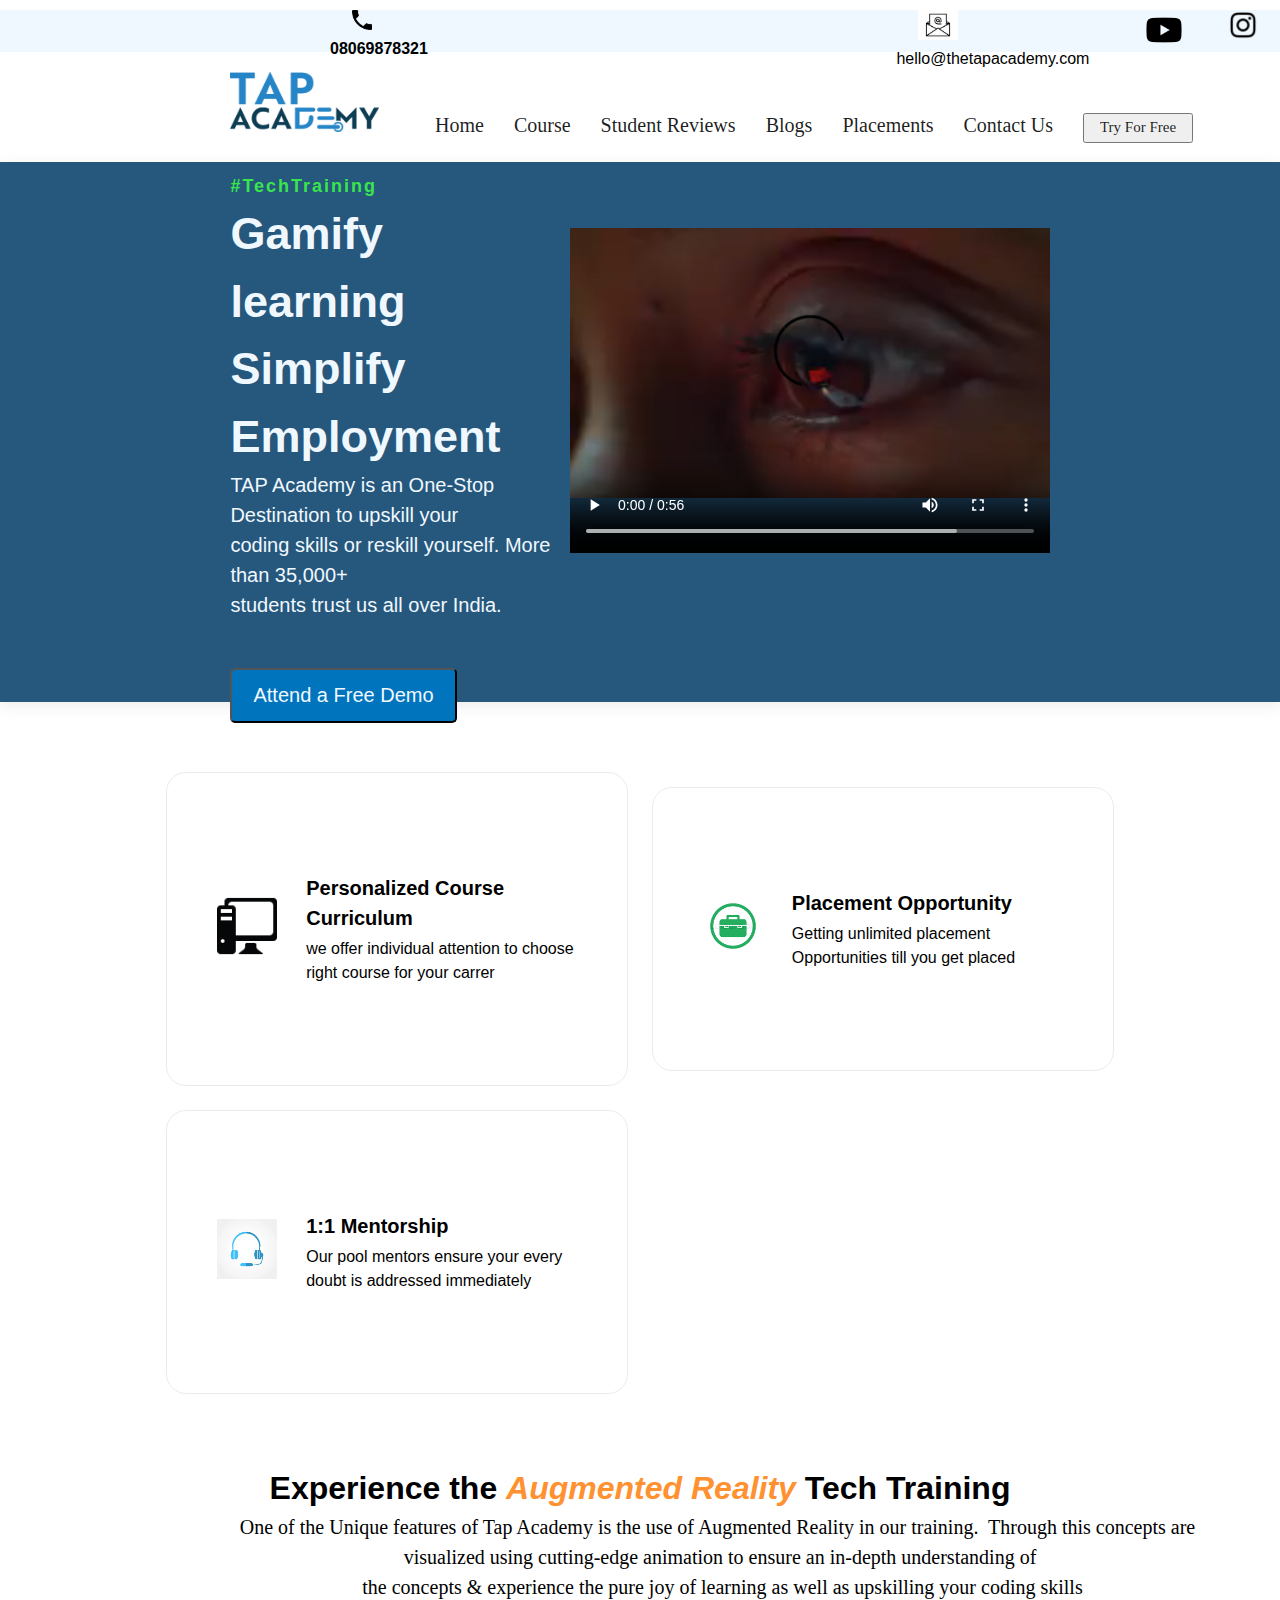
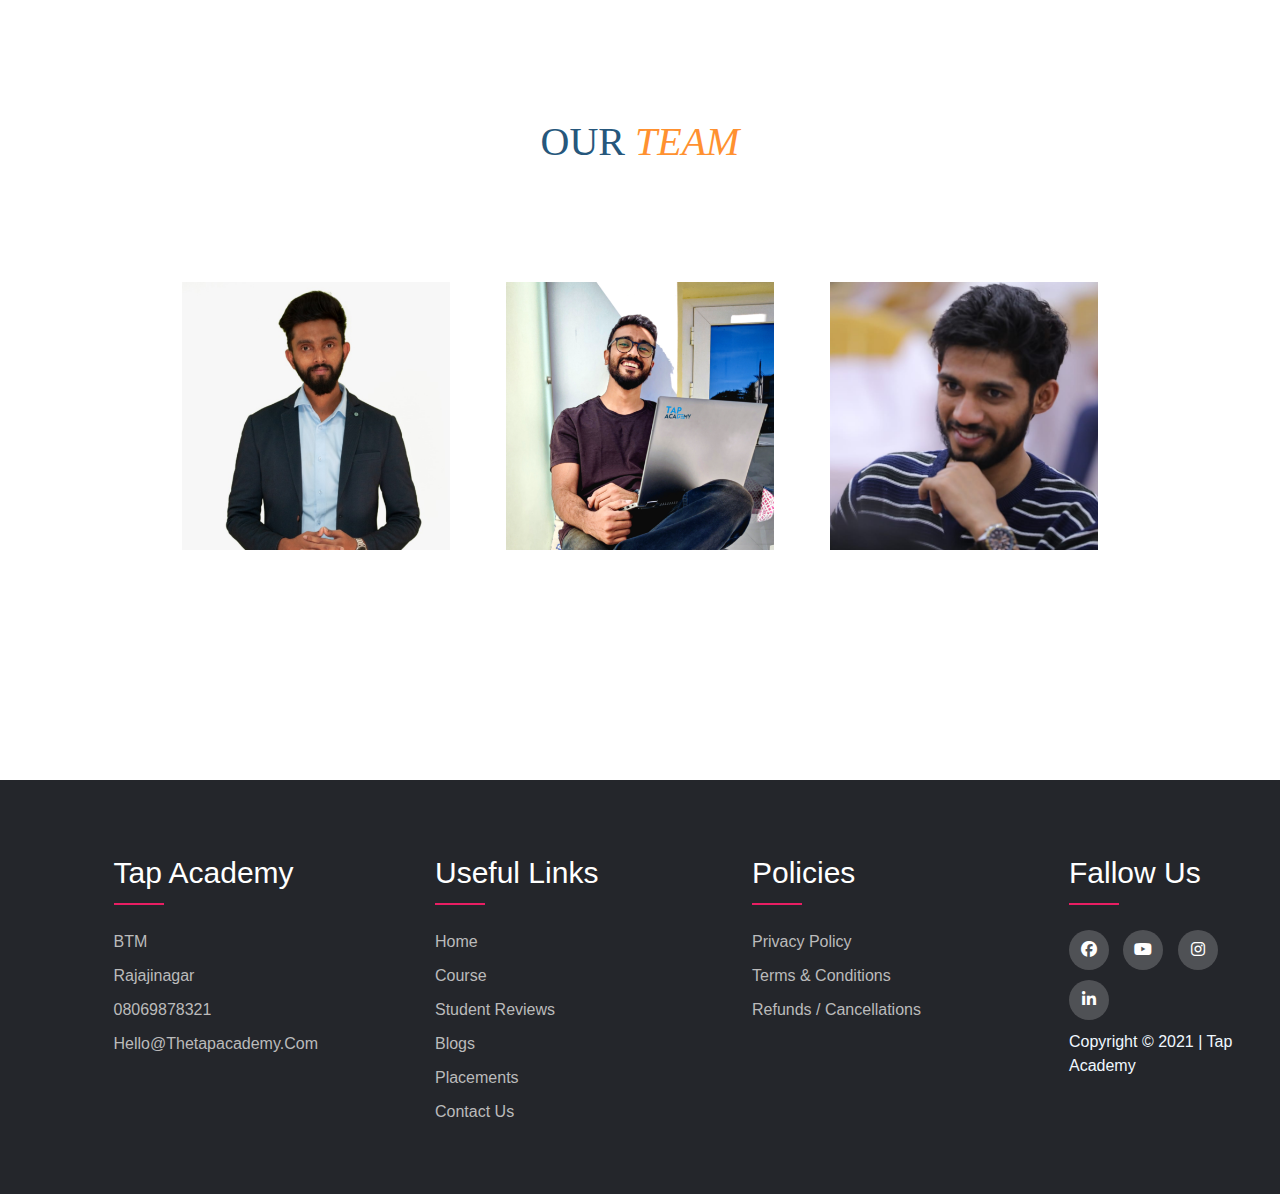
<file: index.html>
<!DOCTYPE html>
<html lang="en">
<head>
        <meta charset="UTF-8">
        <meta name="viewport" content="width=device-width, initial-scale=1.0">
        <title>Tap Academy</title>
        <link rel="icon" href="the-tap-academy-logo-01.png">
        <link rel="stylesheet" href="index.css">
        <link rel="stylesheet" href="https://cdnjs.cloudflare.com/ajax/libs/font-awesome/6.4.2/css/all.min.css">
</head>
<body >
       
        <header>
                <ul class="navbar">
                <li><a href="" class="icon">
                        <img src="call icon.png" alt="" height="20px" width="20x"> 08069878321
                </a></li>
              &nbsp;&nbsp;&nbsp;&nbsp;&nbsp;&nbsp;&nbsp;&nbsp;&nbsp;&nbsp;&nbsp;&nbsp;&nbsp;&nbsp;&nbsp;
              &nbsp;&nbsp;&nbsp;&nbsp;&nbsp;&nbsp;&nbsp;&nbsp;&nbsp;&nbsp;&nbsp;&nbsp;&nbsp;&nbsp;&nbsp;
              &nbsp;&nbsp;&nbsp;&nbsp;&nbsp;&nbsp;&nbsp;&nbsp;&nbsp;&nbsp;&nbsp;&nbsp;&nbsp;&nbsp;&nbsp;
              &nbsp;&nbsp;&nbsp;&nbsp;&nbsp;&nbsp;&nbsp;&nbsp;&nbsp;&nbsp;&nbsp;&nbsp;&nbsp;&nbsp;&nbsp;
              &nbsp;&nbsp;&nbsp;&nbsp;&nbsp;&nbsp;&nbsp;&nbsp;&nbsp;&nbsp;&nbsp;&nbsp;&nbsp;&nbsp;&nbsp;
              &nbsp;&nbsp;&nbsp;&nbsp;&nbsp;&nbsp;&nbsp;&nbsp;&nbsp;&nbsp;&nbsp;&nbsp;&nbsp;&nbsp;&nbsp;
              &nbsp;&nbsp;&nbsp;&nbsp;&nbsp;&nbsp;&nbsp;&nbsp;&nbsp;&nbsp;&nbsp;&nbsp;&nbsp;&nbsp;&nbsp;
              &nbsp;&nbsp;&nbsp;&nbsp;&nbsp;&nbsp;&nbsp;
              

                <li><a href="hello@thetapacademy.com"> <img class="two" src="email.jpg" alt="" height="30px"></a>hello@thetapacademy.com</li>
                <li><a href="https://www.youtube.com/tapacademy"> <img class="three" src="youtube-icon-.png" alt="" height="40px" width="40px"></a></li>
                <li><a href="https://instagram.com/tapacademy.online?igshid=Mmu2YjMzNjRIOQ=="><img class="four" src="instagram-53.png" alt="" height="30px"></a></li>
        </ul>
        </header>

      
       <nav class="nav">
                <a href="https://thetapacademy.com/"> <img class="one" src="the-tap-academy-logo-01.png" alt="" height="60px"></a>
                <a class="two" href="index.html">Home</a> 
                <a class="cou" href="course.html"> Course</a>
                <a class="three" href="Student.html">Student Reviews</a> 
                <a class="four" href="Blog.html">Blogs</a>
                <a class="five" href="placement.html">Placements</a>
                <a class="six" href="contact.html">Contact Us</a>
                <button class="seven">Try For Free</button>
                </a>
        </nav>
        
         <section class="home" id="home">
                <div class="home-text">
                <h6>#TechTraining</h6>
        <h1>Gamify learning Simplify <br>Employment</h1>
                        
                 <p>TAP Academy is an One-Stop Destination to upskill your <br> 
                        coding skills or reskill yourself. More than 35,000+ <br>
                        students trust us all over India.</p>
                        <div class="latter">
                                <form action="">
                                        <input type="button" value="Attend a Free Demo">
                                </form>
                        </div>
                </div>
                        <div class="home-img">
                        <video class="vid" src="WhatsApp Video 2023-10-19 at 8.15.51 PM.mp4" controls height="380px" width="480px" center></video>
                </div>
              
         </section>
         <section class="container">
                <div class="container-box">
                        <div class="container-img">
                                <img src="pc.png" alt="" height="60px">
                        </div>
                        <div class="container-text">
                                <h2>Personalized Course Curriculum</h2>
                                <p>we offer individual attention to choose right 
                                        course for your carrer
                                </p>
                        </div>
                        
                </div>
                <div class="container-box">
                        <div class="container-img">
                                <img src="busn.png" alt="" height="60px">
                        </div>
                        <div class="container-text">
                                <h2>Placement Opportunity</h2>
                                <p>Getting unlimited placement Opportunities
                                        till you get placed
                                </p>
                        </div>
                        
                </div>
                <div class="container-box">
                        <div class="container-img">
                                <img src="mic.png" alt="" height="60px">
                        </div>
                        <div class="container-text">
                                <h2>1:1 Mentorship</h2>
                                <p>Our pool mentors ensure your every doubt 
                                        is addressed immediately
                                </p>
                        </div>
                        
                </div>
         </section>
         
                <div class="div">
                        <h1>Experience the <i style="color: #FF9130;"> Augmented Reality </i> Tech Training</h1>
                        <pre>
                                One of the Unique features of Tap Academy is the use of Augmented Reality in our training.  Through this concepts are 
                                visualized using cutting-edge animation to ensure an in-depth understanding of
                                 the concepts & experience the pure joy of learning as well as upskilling your coding skills
                        </pre>
                </div>

                <section id="team">
                        <h2>Our <i style="color: #FF9130;">Team</i></h2>
                        <div class="team-container container">
                            <div class="team-type rr">
                                <div class="img-container">
                                    <img src="rr.png" alt="error" />
                                    <div class="img-content">
                                        <h3>Rohit Ravinder</h3>
                                        <h4>Founder & CEO</h4>
                                    </div>
                                </div>
                            </div>
                            <div class="team-type rs">
                                <div class="img-container">
                                    <img src="rs.png" alt="error" />
                                    <div class="img-content">
                                        <h3>Rakshit Shetty</h3>
                                        <h4>Co-Founder & COO</h4>
                                    </div>
                                </div>
                            </div>
                            <div class="team-type s">
                                <div class="img-container">
                                    <img src="s.png" alt="error" />
                                    <div class="img-content">
                                        <h3>Somanna</h3>
                                       <h4>Co-Founder & Instructor</h4>
                                    </div>
                                </div>
                            </div>
                        </div>
                    </section>


                    <footer class="footer">
                        <div class="cont">
                                <div class="row">
                                        <div class="footer-col">
                                                <h4>Tap Academy</h4>
                                                
                                                <ul>
                                                        <li><a href="#">BTM</a></li>
                                                        <li><a href="#">Rajajinagar</a></li>
                                                        <li><a href="#">08069878321</a></li>
                                                        <li><a href="# ">hello@thetapacademy.com</a> </li>
                                                </ul>

                                        </div>
                                        <div class="footer-col">
                                                <h4>Useful Links</h4>
                                                <ul>
                                                        <li><a href="#">Home</a></li>
                                                        <li><a href="#">course</a></li>
                                                        <li><a href="#">Student Reviews</a></li>
                                                        <li><a href="#">Blogs</a></li>
                                                        <li><a href="#">Placements</a></li>
                                                        <li><a href="#">Contact Us</a></li>
                                                </ul>

                                        </div>
                                        <div class="footer-col">
                                                <h4>Policies</h4>
                                                <ul>
                                                        <li><a href="#">Privacy Policy</a></li>
                                                        <li><a href="#">Terms & Conditions</a></li>
                                                        <li><a href="#">Refunds / Cancellations</a></li>
                                                        
                                                </ul>

                                        </div>
                                        <div class="footer-col">
                                                <h4>fallow us</h4>
                                                <div class="social-links">
                                                        <a href="#"><i class="fab fa-facebook"></i></a>
                                                        <a href="#"><i class="fab fa-youtube"></i></a>
                                                        <a href="#"><i class="fab fa-instagram"></i></a>
                                                        <a href="#"><i class="fab fa-linkedin-in"></i></a>

                                        </div>
                                        <p style="color: aliceblue;">Copyright © 2021 | Tap Academy</p>

                                </div>
                                </div>

                      

                    </footer>
         
        
        
</body>
</html>
</file>
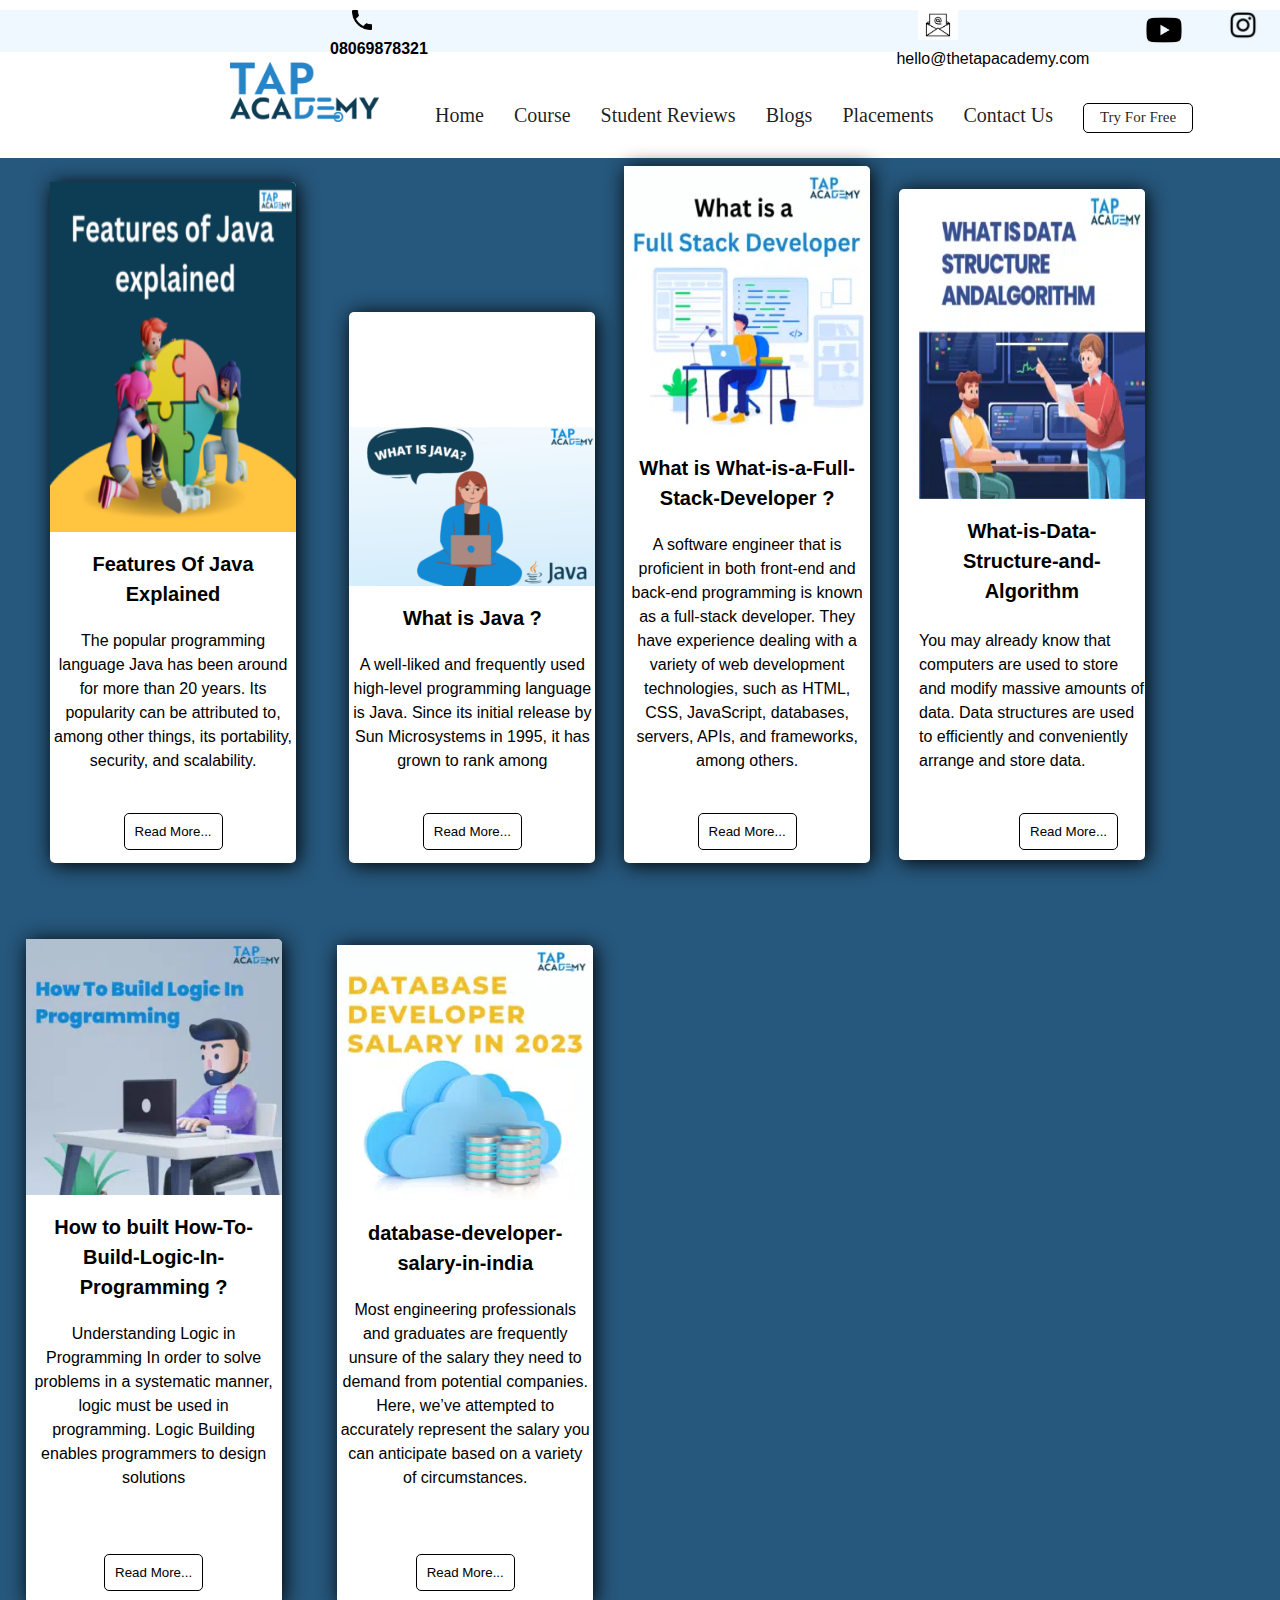
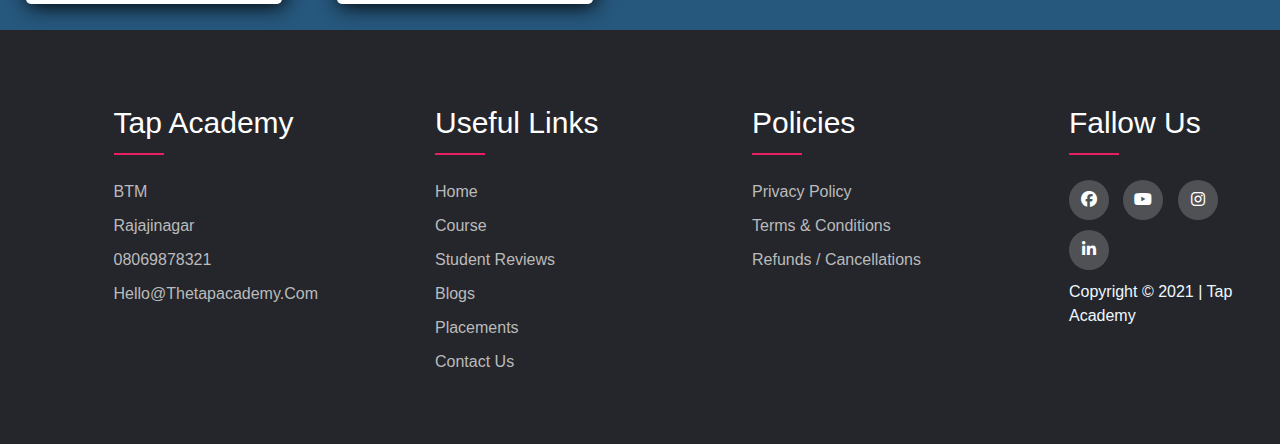
<file: Blog.html>
<!DOCTYPE html>
<html lang="en">
<head>
        <meta charset="UTF-8">
        <meta name="viewport" content="width=device-width, initial-scale=1.0">
        <title>The Tap academy Blogs</title>
        <link rel="icon" href="the-tap-academy-logo-01.png">
        <link rel="stylesheet" href="blog.css">
        <link rel="stylesheet" href="https://cdnjs.cloudflare.com/ajax/libs/font-awesome/6.4.2/css/all.min.css">
</head>
<body>
        <header>
                <ul class="navbar">
                <li><a href="" class="icon">
                        <img src="call icon.png" alt="" height="20px" width="20x"> 08069878321
                </a></li>
              &nbsp;&nbsp;&nbsp;&nbsp;&nbsp;&nbsp;&nbsp;&nbsp;&nbsp;&nbsp;&nbsp;&nbsp;&nbsp;&nbsp;&nbsp;
              &nbsp;&nbsp;&nbsp;&nbsp;&nbsp;&nbsp;&nbsp;&nbsp;&nbsp;&nbsp;&nbsp;&nbsp;&nbsp;&nbsp;&nbsp;
              &nbsp;&nbsp;&nbsp;&nbsp;&nbsp;&nbsp;&nbsp;&nbsp;&nbsp;&nbsp;&nbsp;&nbsp;&nbsp;&nbsp;&nbsp;
              &nbsp;&nbsp;&nbsp;&nbsp;&nbsp;&nbsp;&nbsp;&nbsp;&nbsp;&nbsp;&nbsp;&nbsp;&nbsp;&nbsp;&nbsp;
              &nbsp;&nbsp;&nbsp;&nbsp;&nbsp;&nbsp;&nbsp;&nbsp;&nbsp;&nbsp;&nbsp;&nbsp;&nbsp;&nbsp;&nbsp;
              &nbsp;&nbsp;&nbsp;&nbsp;&nbsp;&nbsp;&nbsp;&nbsp;&nbsp;&nbsp;&nbsp;&nbsp;&nbsp;&nbsp;&nbsp;
              &nbsp;&nbsp;&nbsp;&nbsp;&nbsp;&nbsp;&nbsp;&nbsp;&nbsp;&nbsp;&nbsp;&nbsp;&nbsp;&nbsp;&nbsp;
              &nbsp;&nbsp;&nbsp;&nbsp;&nbsp;&nbsp;&nbsp;
              

                <li><a href="hello@thetapacademy.com"> <img class="two" src="email.jpg" alt="" height="30px"></a>hello@thetapacademy.com</li>
                <li><a href="https://www.youtube.com/tapacademy"> <img class="three" src="youtube-icon-.png" alt="" height="40px" width="40px"></a></li>
                <li><a href="https://instagram.com/tapacademy.online?igshid=Mmu2YjMzNjRIOQ=="><img class="four" src="instagram-53.png" alt="" height="30px"></a></li>
        </ul>
        </header>

      
       <nav class="nav">
                <a href="https://thetapacademy.com/"> <img class="one" src="the-tap-academy-logo-01.png" alt="" height="60px"></a>
                <a class="two" href="index.html">Home</a> 
                <a class="cou" href="course.html"> Course</a>
                <a class="three" href="Student.html">Student Reviews</a> 
                <a class="four" href="Blog.html">Blogs</a>
                <a class="five" href="placement.html">Placements</a>
                <a class="six" href="contact.html">Contact Us</a>
                <button class="seven">Try For Free</button>
                </a>
        </nav>


       <section>
        <div class="main">

                <!--cards -->
               
               <div class="card-1">
               
               <div class="image">
                  <img src="Features-of-Java-Explained-1-300x300.png" class="img responsive" height="350px">
               </div>
               <div class="title">
                <h1>
                  Features Of Java Explained</h1>
               </div>
               <div class="des">
                <p>The popular programming language Java has been around for more than 20 years. Its popularity can be attributed to, among other things, its portability, security, and scalability. </p>
               <button>Read More...</button>
               </div>
               </div>




               <div class="card-2">

                <div class="image">
                   <img src="What-is-Java-300x194.png" class="img responsive">
                </div>
                <div class="title">
                 <h1>
                   What is Java ?</h1>
                </div>
                <div class="des">
                 <p>A well-liked and frequently used high-level programming language is Java. Since its initial release by Sun Microsystems in 1995, it has grown to rank among</p>
                </p>
                <button>Read More...</button>
                </div>
                </div>
                       



                                <div class="card-3">
                                        <div class="image">
                                        <img src="What-is-a-Full-Stack-Developer-300x300.png.webp" class="img responsive" height="270px" width="20px">
                                 </div>
                                 <div class="title">
                                        <h1>What is What-is-a-Full-Stack-Developer ?</h1>
                                </div>
                                        <div class="des">
                                        <p>A software engineer that is proficient in both front-end and back-end programming is known as a full-stack developer. They have experience dealing with a variety of web development technologies, such as 
                                                HTML, CSS, JavaScript, databases, servers, APIs, and frameworks, among others. </p>
                        
                                                <button> Read More... </button>
                                               
                                       
                                 </div>
                        </div>

                        <div class="card-4">
       
                                <div class="image">
                                        <img src="What-is-Data-Structure-and-Algorithm-300x300.png.webp" class="img responsive" height="310px" width="20px">
                                 </div>
                                 <div class="title">
                                        <h1>What-is-Data-Structure-and-Algorithm </h1>
                                </div>
                                        <div class="des"></div>
               <p> You may already know that computers are used to store and modify massive amounts of data. Data structures are used to efficiently and conveniently arrange and store data.

                </p>
                      <button id="one">Read More...</button>
                
                                
                                 </div>
                        </div>
              
                                <div class="card-5">
                                        <div class="image">
                                        <img src="How-To-Build-Logic-In-Programming-300x300.png.webp" class="img responsive" >
                                 </div>
                                 <div class="title">
                                         
                <h1>How to built How-To-Build-Logic-In-Programming ?</h1>
        </div>
                <div class="des">
                <p>Understanding Logic in Programming In order to solve problems in a systematic manner, logic must be used in programming. Logic Building enables programmers to design solutions</p>
        
                                                <br>
                                                <button>
                                                        Read More...
                                        </button>
                                        
                                 </div>
                        </div>
      
                       
                                <div class="card-6">
                                        <div class="image">
                                        <img src="database-developer-salary-in-india-2023-300x300.png.webp"class="img responsive">
                                 </div>
                                 <div class="title">
                                        <h1>database-developer-salary-in-india</h1>
                                </div>
                                        <div class="des">
                                        <p>Most engineering professionals and graduates are frequently unsure of the salary they need to demand from potential companies. Here, we’ve attempted to accurately represent the salary you can anticipate based on a variety of circumstances. 
                                                </p>
              
                                                <br>
                                                <button>
                                                        Read More...
                                        </button>
                                 </div>
                        </div>
        
        </div>
</section>

<footer class="footer">
        <div class="cont">
                <div class="row">
                        <div class="footer-col">
                                <h4>Tap Academy</h4>
                                
                                <ul>
                                        <li><a href="#">BTM</a></li>
                                        <li><a href="#">Rajajinagar</a></li>
                                        <li><a href="#">08069878321</a></li>
                                        <li><a href="# ">hello@thetapacademy.com</a> </li>
                                </ul>

                        </div>
                        <div class="footer-col">
                                <h4>Useful Links</h4>
                                <ul>
                                        <li><a href="#">Home</a></li>
                                        <li><a href="#">course</a></li>
                                        <li><a href="#">Student Reviews</a></li>
                                        <li><a href="#">Blogs</a></li>
                                        <li><a href="#">Placements</a></li>
                                        <li><a href="#">Contact Us</a></li>
                                </ul>

                        </div>
                        <div class="footer-col">
                                <h4>Policies</h4>
                                <ul>
                                        <li><a href="#">Privacy Policy</a></li>
                                        <li><a href="#">Terms & Conditions</a></li>
                                        <li><a href="#">Refunds / Cancellations</a></li>
                                        
                                </ul>

                        </div>
                        <div class="footer-col">
                                <h4>fallow us</h4>
                                <div class="social-links">
                                        <a href="#"><i class="fab fa-facebook"></i></a>
                                        <a href="#"><i class="fab fa-youtube"></i></a>
                                        <a href="#"><i class="fab fa-instagram"></i></a>
                                        <a href="#"><i class="fab fa-linkedin-in"></i></a>

                        </div>
                        <p style="color: aliceblue;">Copyright © 2021 | Tap Academy</p>

                </div>
                </div>

      

    </footer>
 
</body>
</html>
</file>
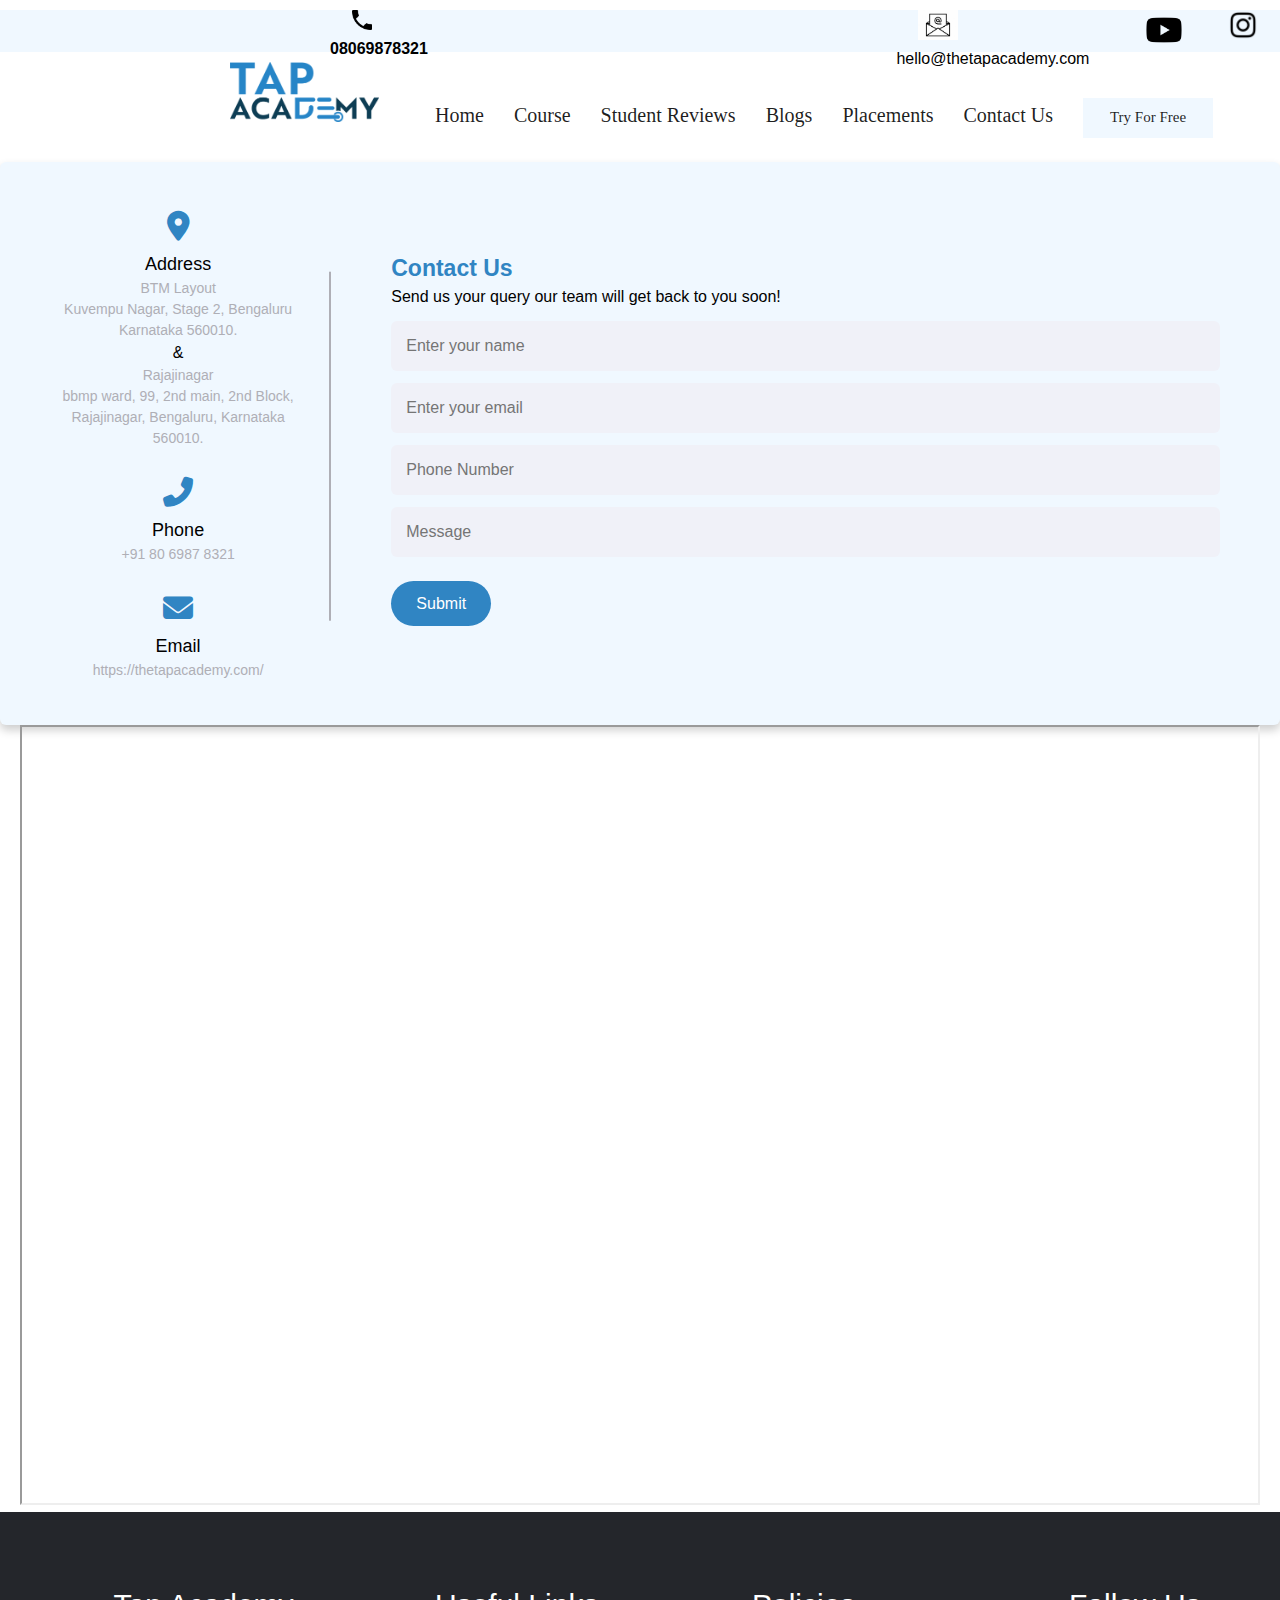
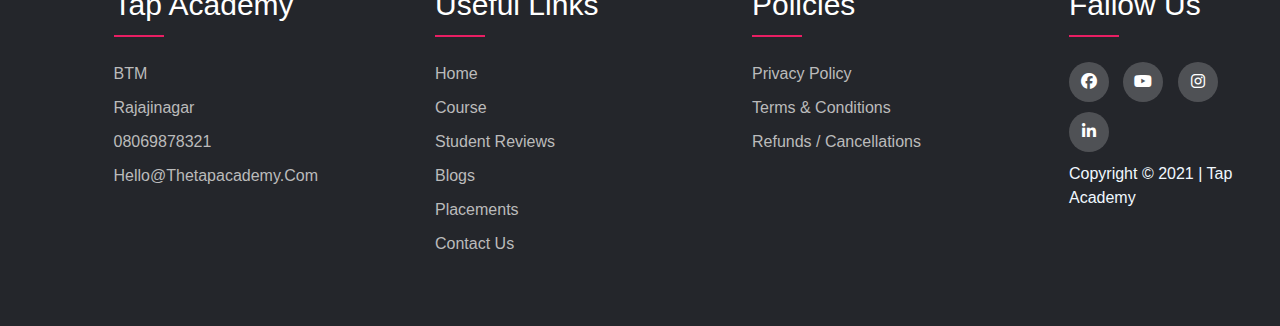
<file: contact.html>
<!DOCTYPE html>
<html lang="en">
<head>
<head>
<head>
        <meta charset="UTF-8">
        <meta name="viewport" content="width=device-width, initial-scale=1.0">
        <title>Contact Us The Tap Academy</title>
        <link rel="icon" href="the-tap-academy-logo-01.png">
        <link rel="stylesheet" href="contact.css">
        <link rel="stylesheet" href="https://cdnjs.cloudflare.com/ajax/libs/font-awesome/6.4.2/css/all.min.css">
</head>
<body>
    <header>
        <ul class="navbar">
        <li><a href="" class="icon">
                <img src="call icon.png" alt="" height="20px" width="20x"> 08069878321
        </a></li>
      &nbsp;&nbsp;&nbsp;&nbsp;&nbsp;&nbsp;&nbsp;&nbsp;&nbsp;&nbsp;&nbsp;&nbsp;&nbsp;&nbsp;&nbsp;
      &nbsp;&nbsp;&nbsp;&nbsp;&nbsp;&nbsp;&nbsp;&nbsp;&nbsp;&nbsp;&nbsp;&nbsp;&nbsp;&nbsp;&nbsp;
      &nbsp;&nbsp;&nbsp;&nbsp;&nbsp;&nbsp;&nbsp;&nbsp;&nbsp;&nbsp;&nbsp;&nbsp;&nbsp;&nbsp;&nbsp;
      &nbsp;&nbsp;&nbsp;&nbsp;&nbsp;&nbsp;&nbsp;&nbsp;&nbsp;&nbsp;&nbsp;&nbsp;&nbsp;&nbsp;&nbsp;
      &nbsp;&nbsp;&nbsp;&nbsp;&nbsp;&nbsp;&nbsp;&nbsp;&nbsp;&nbsp;&nbsp;&nbsp;&nbsp;&nbsp;&nbsp;
      &nbsp;&nbsp;&nbsp;&nbsp;&nbsp;&nbsp;&nbsp;&nbsp;&nbsp;&nbsp;&nbsp;&nbsp;&nbsp;&nbsp;&nbsp;
      &nbsp;&nbsp;&nbsp;&nbsp;&nbsp;&nbsp;&nbsp;&nbsp;&nbsp;&nbsp;&nbsp;&nbsp;&nbsp;&nbsp;&nbsp;
      &nbsp;&nbsp;&nbsp;&nbsp;&nbsp;&nbsp;&nbsp;
      

        <li><a href="hello@thetapacademy.com"> <img class="two" src="email.jpg" alt="" height="30px"></a>hello@thetapacademy.com</li>
        <li><a href="https://www.youtube.com/tapacademy"> <img class="three" src="youtube-icon-.png" alt="" height="40px" width="40px"></a></li>
        <li><a href="https://instagram.com/tapacademy.online?igshid=Mmu2YjMzNjRIOQ=="><img class="four" src="instagram-53.png" alt="" height="30px"></a></li>
</ul>
</header>

      
       <nav class="nav">
                <a href="https://thetapacademy.com/"> <img class="one" src="the-tap-academy-logo-01.png" alt="" height="60px"></a>
                <a class="two" href="index.html">Home</a> 
                <a class="cou" href="course.html"> Course</a>
                <a class="three" href="Student.html">Student Reviews</a> 
                <a class="four" href="Blog.html">Blogs</a>
                <a class="five" href="placement.html">Placements</a>
                <a class="six" href="contact.html">Contact Us</a>
                <button class="seven">Try For Free</button>
                </a>
        </nav>
       
                
        
        <body>
                <section class="form">
                <div class="container">
                        <div class="content">
                          <div class="left-side">
                            <div class="address details">
                              <i class="fas fa-map-marker-alt"></i>
                              <div class="topic">Address</div>
                              <div class="text-one">BTM Layout</div>
                              <div class="text-two"> Kuvempu Nagar, Stage 2, Bengaluru Karnataka 560010.</div>
                              &
                              <div class="text-one">Rajajinagar</div>
                              <div class="text-two"> bbmp ward, 99, 2nd main, 2nd Block, Rajajinagar, Bengaluru, Karnataka 560010.</div>
                            </div>
                            <div class="phone details">
                              <i class="fas fa-phone-alt"></i>
                              <div class="topic">Phone</div>
                              <div class="text-one">+91 80 6987 8321</div>
                             
                            </div>
                            <div class="email details">
                              <i class="fas fa-envelope"></i>
                              <div class="topic">Email</div>
                              <div class="text-one">https://thetapacademy.com/</div>
                            
                            </div>
                          </div>
                          <div class="right-side">
                            <div class="topic-text">Contact Us</div>
                            <p>Send us your query our team will get back to you soon!</p>
                          <form action="thanku.html">
                            <div class="input-box">
                              <input type="text"  id="name" required pattern="[a-zA-Z]{3 20}" placeholder="Enter your name">
                            </div>
                            <div class="input-box">
                              <input type="text" id="email" required placeholder="Enter your email">
                            </div>
                            <div class="input-box">
                             <input type="text" id="phn" required  pattern="[6-9]{1}[0-9]{9}" placeholder="Phone Number">
                           </div>
                            <div class="input-box">
                             <input type="text" name="query" id="query" required placeholder="Message">
                              
                            </div>
                            <div class="button">
                             <button id="btn" onclick="notif()">Submit</button>
                    
                            </div>
                            
                          </form>
                        </div>
                        </div>
                      </div>
                </section>
                <section class="map">
                        
                        <p><iframe src="https://www.google.com/maps/d/embed?mid=16vxt-X03JQNqupWLc7if28n7a-Q33Hk&ehbc=2E312F&noprof=1" width="1240" height="780"></iframe></iframe></p>
                
                </section>



<footer class="footer">
    <div class="cont">
            <div class="row">
                    <div class="footer-col">
                            <h4>Tap Academy</h4>
                            
                            <ul>
                                    <li><a href="#">BTM</a></li>
                                    <li><a href="#">Rajajinagar</a></li>
                                    <li><a href="#">08069878321</a></li>
                                    <li><a href="# ">hello@thetapacademy.com</a> </li>
                            </ul>

                    </div>
                    <div class="footer-col">
                            <h4>Useful Links</h4>
                            <ul>
                                    <li><a href="#">Home</a></li>
                                    <li><a href="#">course</a></li>
                                    <li><a href="#">Student Reviews</a></li>
                                    <li><a href="#">Blogs</a></li>
                                    <li><a href="#">Placements</a></li>
                                    <li><a href="#">Contact Us</a></li>
                            </ul>

                    </div>
                    <div class="footer-col">
                            <h4>Policies</h4>
                            <ul>
                                    <li><a href="#">Privacy Policy</a></li>
                                    <li><a href="#">Terms & Conditions</a></li>
                                    <li><a href="#">Refunds / Cancellations</a></li>
                                    
                            </ul>

                    </div>
                    <div class="footer-col">
                            <h4>fallow us</h4>
                            <div class="social-links">
                                    <a href="#"><i class="fab fa-facebook"></i></a>
                                    <a href="#"><i class="fab fa-youtube"></i></a>
                                    <a href="#"><i class="fab fa-instagram"></i></a>
                                    <a href="#"><i class="fab fa-linkedin-in"></i></a>

                    </div>
                    <p style="color: aliceblue;">Copyright © 2021 | Tap Academy</p>

            </div>
            </div>

</footer>
                
   
</body>
</html>
</file>
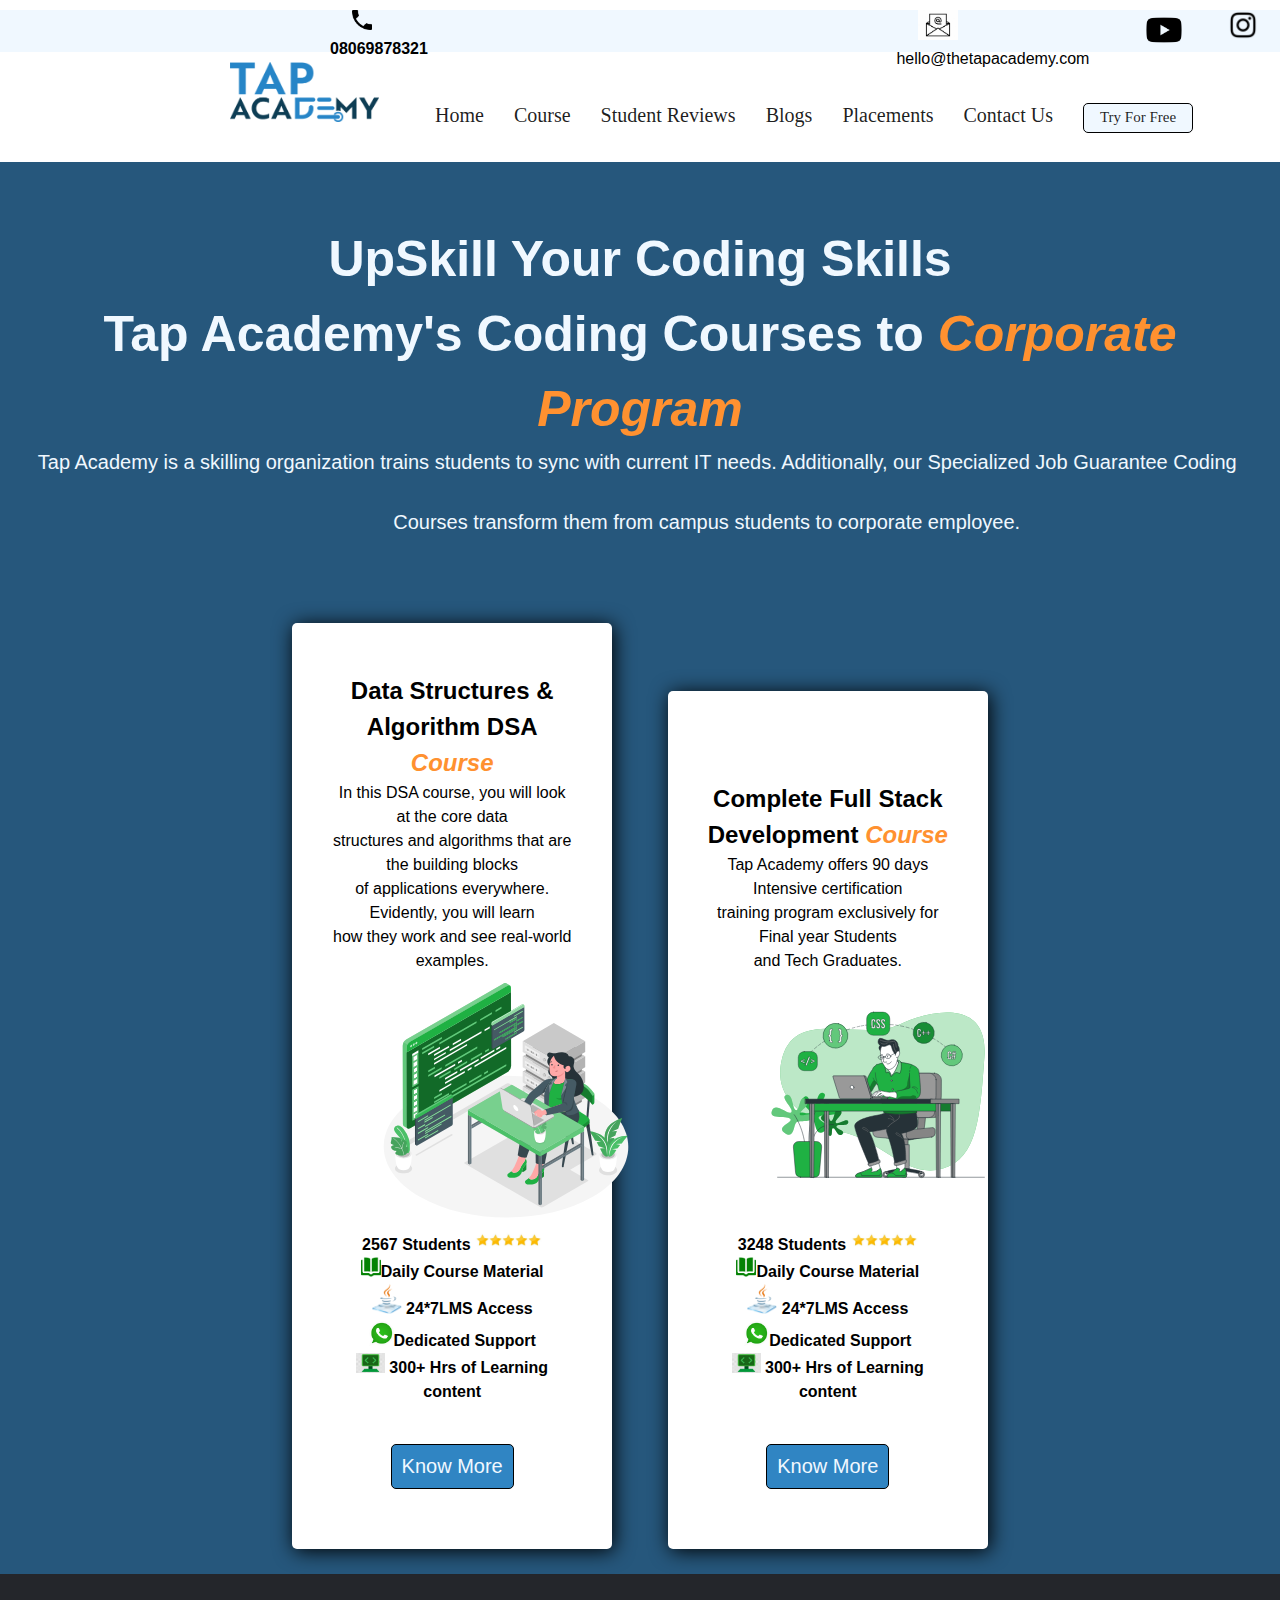
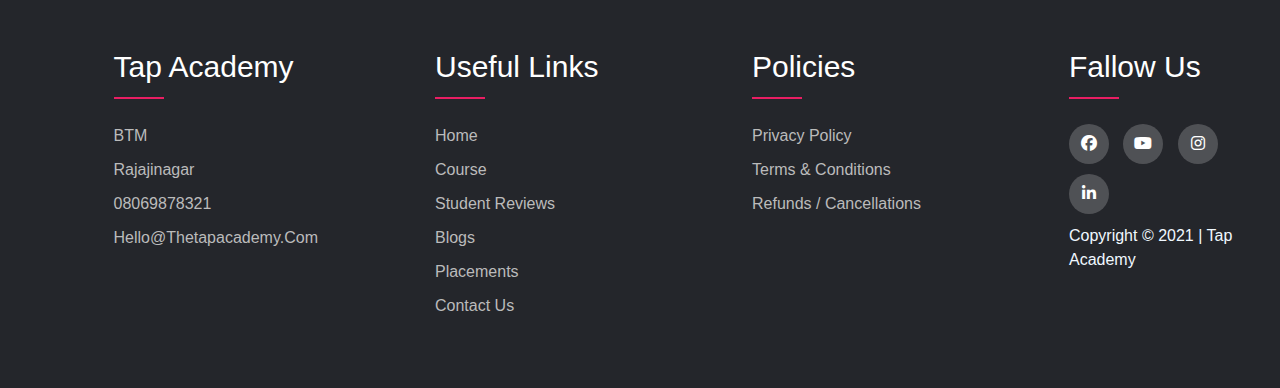
<file: course.html>
<!DOCTYPE html>
<html lang="en">
<head>
        <meta charset="UTF-8">
        <meta name="viewport" content="width=device-width, initial-scale=1.0">
        <title>Course</title>
        <link rel="icon" href="the-tap-academy-logo-01.png">
        <link rel="stylesheet" href="course.css">
        <link rel="stylesheet" href="https://cdnjs.cloudflare.com/ajax/libs/font-awesome/6.4.2/css/all.min.css">
</head>
<body>
        <header>
                <ul class="navbar">
                <li><a href="" class="icon">
                        <img src="call icon.png" alt="" height="20px" width="20x"> 08069878321
                </a></li>
              &nbsp;&nbsp;&nbsp;&nbsp;&nbsp;&nbsp;&nbsp;&nbsp;&nbsp;&nbsp;&nbsp;&nbsp;&nbsp;&nbsp;&nbsp;
              &nbsp;&nbsp;&nbsp;&nbsp;&nbsp;&nbsp;&nbsp;&nbsp;&nbsp;&nbsp;&nbsp;&nbsp;&nbsp;&nbsp;&nbsp;
              &nbsp;&nbsp;&nbsp;&nbsp;&nbsp;&nbsp;&nbsp;&nbsp;&nbsp;&nbsp;&nbsp;&nbsp;&nbsp;&nbsp;&nbsp;
              &nbsp;&nbsp;&nbsp;&nbsp;&nbsp;&nbsp;&nbsp;&nbsp;&nbsp;&nbsp;&nbsp;&nbsp;&nbsp;&nbsp;&nbsp;
              &nbsp;&nbsp;&nbsp;&nbsp;&nbsp;&nbsp;&nbsp;&nbsp;&nbsp;&nbsp;&nbsp;&nbsp;&nbsp;&nbsp;&nbsp;
              &nbsp;&nbsp;&nbsp;&nbsp;&nbsp;&nbsp;&nbsp;&nbsp;&nbsp;&nbsp;&nbsp;&nbsp;&nbsp;&nbsp;&nbsp;
              &nbsp;&nbsp;&nbsp;&nbsp;&nbsp;&nbsp;&nbsp;&nbsp;&nbsp;&nbsp;&nbsp;&nbsp;&nbsp;&nbsp;&nbsp;
              &nbsp;&nbsp;&nbsp;&nbsp;&nbsp;&nbsp;&nbsp;
              

                <li><a href="hello@thetapacademy.com"> <img class="two" src="email.jpg" alt="" height="30px"></a>hello@thetapacademy.com</li>
                <li><a href="https://www.youtube.com/tapacademy"> <img class="three" src="youtube-icon-.png" alt="" height="40px" width="40px"></a></li>
                <li><a href="https://instagram.com/tapacademy.online?igshid=Mmu2YjMzNjRIOQ=="><img class="four" src="instagram-53.png" alt="" height="30px"></a></li>
        </ul>
        </header>

       <nav class="nav">
                <a href="https://thetapacademy.com/"> <img class="one" src="the-tap-academy-logo-01.png" alt="" height="60px"></a>
                <a class="two" href="index.html">Home</a> 
                <a class="cou" href="course.html"> Course</a>
                <a class="three" href="Student.html">Student Reviews</a> 
                <a class="four" href="Blog.html">Blogs</a>
                <a class="five" href="placement.html">Placements</a>
                <a class="six" href="contact.html">Contact Us</a>
                <button class="seven">Try For Free</button>
                </a>
        </nav>
       
        <section class="categories" id="categories">
                <div class="center-text">
                        <h1>UpSkill Your Coding Skills</h1>
                <h1>Tap Academy's Coding Courses to <i style="color: #FF9130;;">Corporate Program</i></h1>
                <pre>Tap Academy is a skilling organization trains students to sync with current IT needs. Additionally, our Specialized Job Guarantee Coding <br>
                        Courses transform them from campus students to corporate employee.

                </pre>
        </div>

               
               <section class="contain">
                <div class="contain-box">
                <div class="contain-img">
               <div class="center-text">
                <h2>Data Structures & Algorithm DSA <i style="color: #FF9130;;">Course</i></h2>
                        <p>In this DSA course, you will look at the core data <br>
                                structures and algorithms that are the building blocks <br>
                                of applications everywhere. Evidently, you will learn <br>
                                how they work and see real-world examples.</p>
                <img src="Code-review-amico.svg" alt="" height="250px" width="350">
                </div>
                <div class="contain-text">
               
                        <div class="contain-icons">
                        <h4>2567 Students <img src="5- star.jpg" alt="" height="20px"> </h4>
                          
                        <h4><img src="book (1).png" alt="" height="20px">Daily Course Material</h4>
                        <h4><img src="java-icon-images-5.jpg" alt="" height="30px">  24*7LMS Access</h4>
                        <h4><img src="icons-whatsapp.png" alt="" height="25px">Dedicated Support</h4>
                        <h4><img src="imgbin-computer-icons-social-media-programmer-computer-prop.jpg" alt="icon" height="20px" > 300+ Hrs of Learning content</h4>
                                <a href="dsa.html">
                                <button>Know More</button>
                              </a>
                        </div>
                </div>
        </div>
</section>

        <section class="contains">
                <div class="contain-text">
                        <h2>Complete Full Stack Development <i style="color: #FF9130;;">Course</i></h2>
                        <p>Tap Academy offers 90 days Intensive certification <br>
                                training program exclusively for Final year Students <br>
                                and Tech Graduates.</p>
                <div class="contain-box">
                <div class="contain-img">
                        <img src="Programmer-bro-1.svg" alt="" height="250px" width="350px">
               <div class="center-text">
              
                </div>

                <div class="contain-text">
                
                        <div class="contain-icons">
                       
                                         <h4>3248 Students <img src="5- star.jpg" alt="" height="20px">
                                                </h4>
                                                 
                                                        <h4><img src="book (1).png" alt="" height="20px">Daily Course Material</h4>
                                                        <h4><img src="java-icon-images-5.jpg" alt="" height="30px"> 24*7LMS Access</h4>
                                                        <h4><img src="icons-whatsapp.png" alt="" height="25px">Dedicated Support</h4>
                                                        <h4><img src="imgbin-computer-icons-social-media-programmer-computer-prop.jpg" alt="icon" height="20px" > 300+ Hrs of Learning content</h4>
                                                        <a href="full-stack.html">
                                                                <button>Know More</button>
                                                              </a>
                                                        </div>
                </div>
        </div>
</section>
</section>


<footer class="footer">
        <div class="cont">
                <div class="row">
                        <div class="footer-col">
                                <h4>Tap Academy</h4>
                                
                                <ul>
                                        <li><a href="#">BTM</a></li>
                                        <li><a href="#">Rajajinagar</a></li>
                                        <li><a href="#">08069878321</a></li>
                                        <li><a href="# ">hello@thetapacademy.com</a> </li>
                                </ul>

                        </div>
                        <div class="footer-col">
                                <h4>Useful Links</h4>
                                <ul>
                                        <li><a href="#">Home</a></li>
                                        <li><a href="#">course</a></li>
                                        <li><a href="#">Student Reviews</a></li>
                                        <li><a href="#">Blogs</a></li>
                                        <li><a href="#">Placements</a></li>
                                        <li><a href="#">Contact Us</a></li>
                                </ul>

                        </div>
                        <div class="footer-col">
                                <h4>Policies</h4>
                                <ul>
                                        <li><a href="#">Privacy Policy</a></li>
                                        <li><a href="#">Terms & Conditions</a></li>
                                        <li><a href="#">Refunds / Cancellations</a></li>
                                        
                                </ul>

                        </div>
                        <div class="footer-col">
                                <h4>fallow us</h4>
                                <div class="social-links">
                                        <a href="#"><i class="fab fa-facebook"></i></a>
                                        <a href="#"><i class="fab fa-youtube"></i></a>
                                        <a href="#"><i class="fab fa-instagram"></i></a>
                                        <a href="#"><i class="fab fa-linkedin-in"></i></a>

                        </div>
                        <p style="color: aliceblue;">Copyright © 2021 | Tap Academy</p>

                </div>
                </div>

      

    </footer>


                                                   
      </body>
</html>
</file>
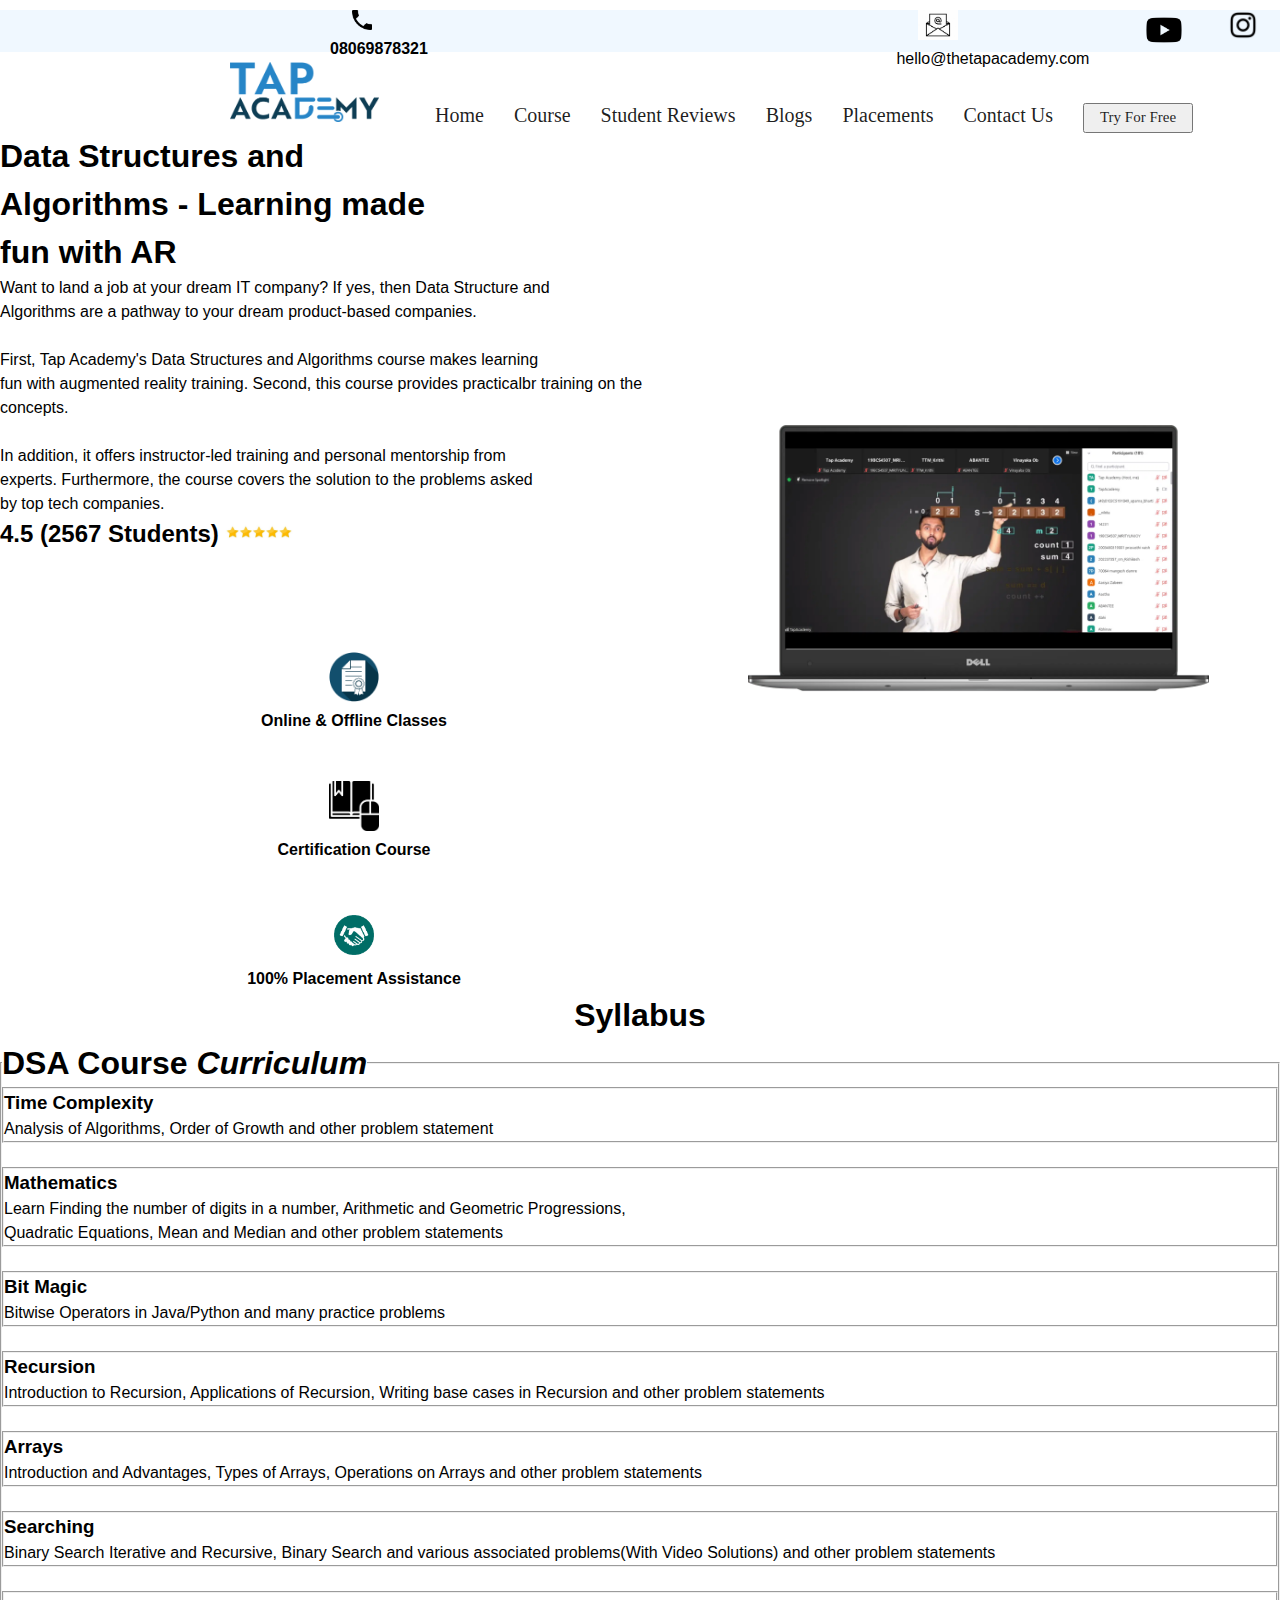
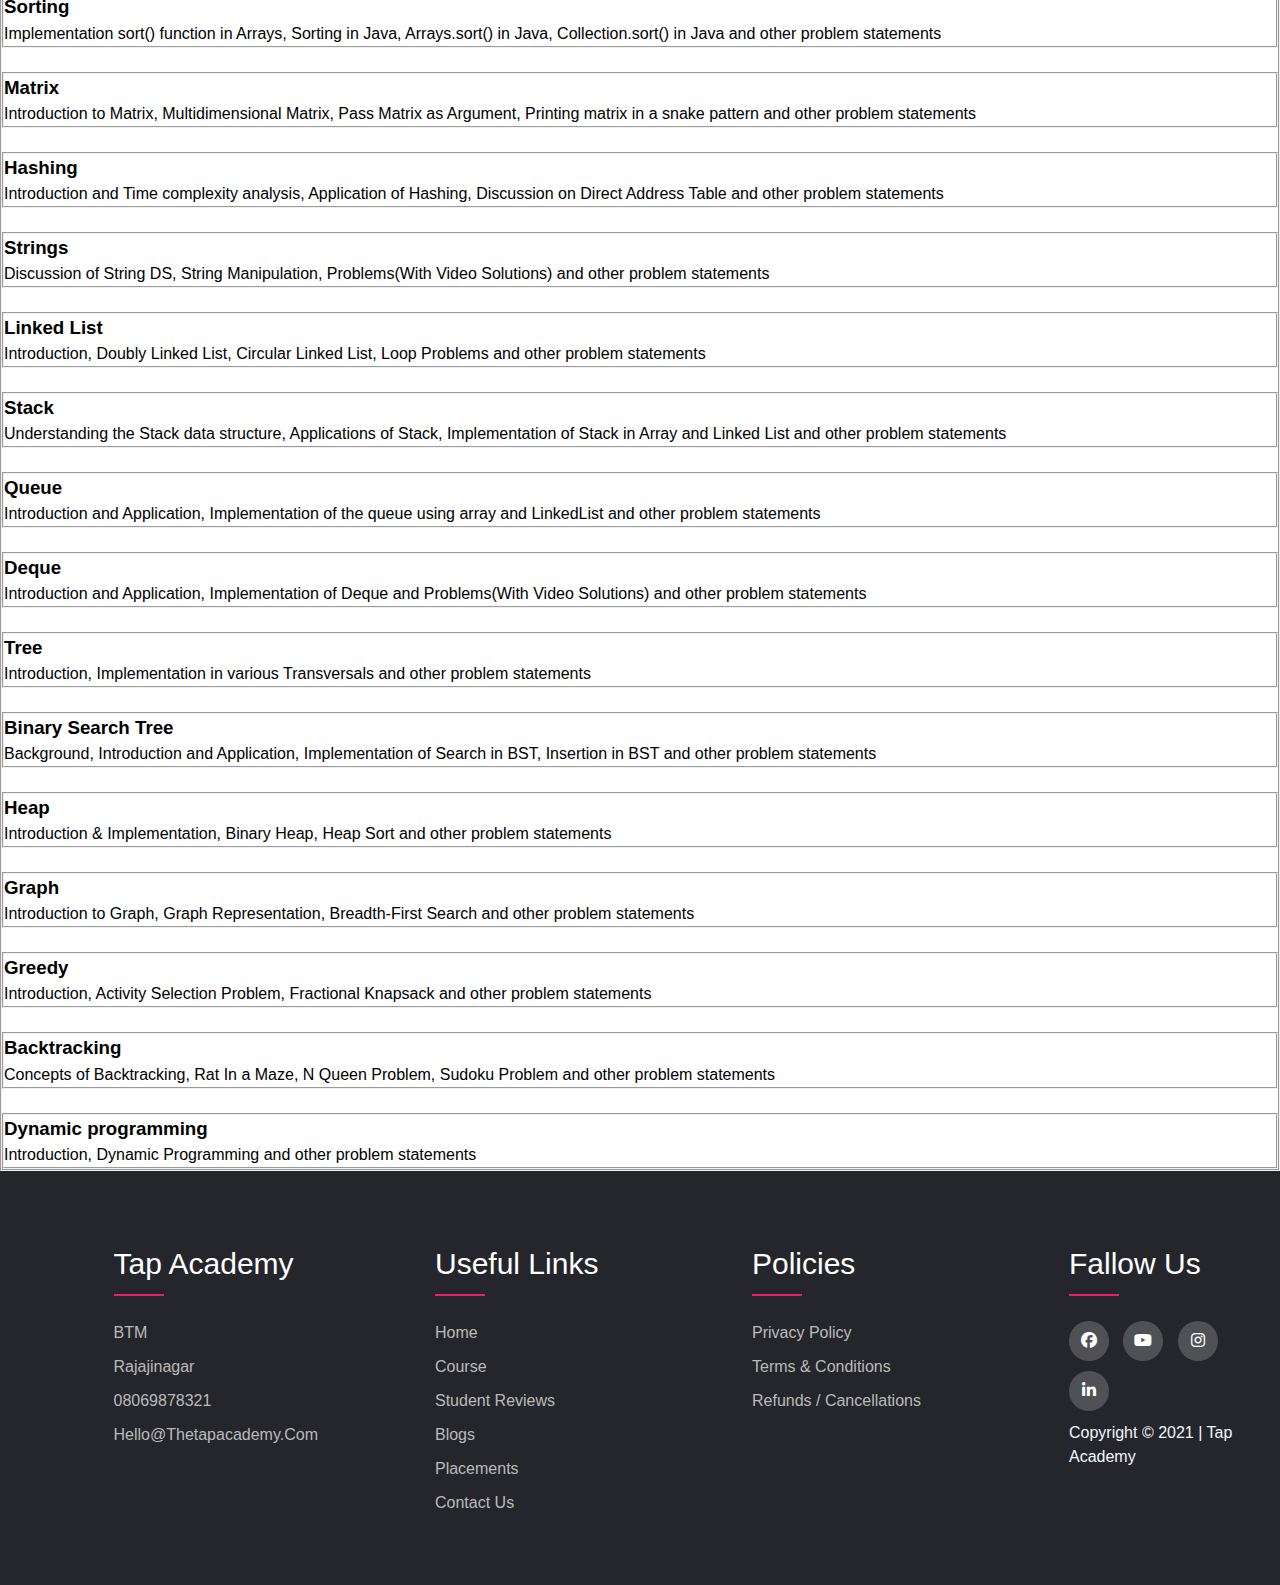
<file: dsa.html>
<!DOCTYPE html>
<html lang="en">
<head>
        <meta charset="UTF-8">
        <meta name="viewport" content="width=device-width, initial-scale=1.0">
        <title>DSA Cource & 100% Placement </title>
        <link rel="icon" href="the-tap-academy-logo-01.png">
        <link rel="stylesheet" href="dsa.css">
        <link rel="stylesheet" href="https://cdnjs.cloudflare.com/ajax/libs/font-awesome/6.4.2/css/all.min.css">
</head>
<body>
        <header>
                <ul class="navbar">
                <li><a href="" class="icon">
                        <img src="call icon.png" alt="" height="20px" width="20x"> 08069878321
                </a></li>
              &nbsp;&nbsp;&nbsp;&nbsp;&nbsp;&nbsp;&nbsp;&nbsp;&nbsp;&nbsp;&nbsp;&nbsp;&nbsp;&nbsp;&nbsp;
              &nbsp;&nbsp;&nbsp;&nbsp;&nbsp;&nbsp;&nbsp;&nbsp;&nbsp;&nbsp;&nbsp;&nbsp;&nbsp;&nbsp;&nbsp;
              &nbsp;&nbsp;&nbsp;&nbsp;&nbsp;&nbsp;&nbsp;&nbsp;&nbsp;&nbsp;&nbsp;&nbsp;&nbsp;&nbsp;&nbsp;
              &nbsp;&nbsp;&nbsp;&nbsp;&nbsp;&nbsp;&nbsp;&nbsp;&nbsp;&nbsp;&nbsp;&nbsp;&nbsp;&nbsp;&nbsp;
              &nbsp;&nbsp;&nbsp;&nbsp;&nbsp;&nbsp;&nbsp;&nbsp;&nbsp;&nbsp;&nbsp;&nbsp;&nbsp;&nbsp;&nbsp;
              &nbsp;&nbsp;&nbsp;&nbsp;&nbsp;&nbsp;&nbsp;&nbsp;&nbsp;&nbsp;&nbsp;&nbsp;&nbsp;&nbsp;&nbsp;
              &nbsp;&nbsp;&nbsp;&nbsp;&nbsp;&nbsp;&nbsp;&nbsp;&nbsp;&nbsp;&nbsp;&nbsp;&nbsp;&nbsp;&nbsp;
              &nbsp;&nbsp;&nbsp;&nbsp;&nbsp;&nbsp;&nbsp;
              

                <li><a href="hello@thetapacademy.com"> <img class="two" src="email.jpg" alt="" height="30px"></a>hello@thetapacademy.com</li>
                <li><a href="https://www.youtube.com/tapacademy"> <img class="three" src="youtube-icon-.png" alt="" height="40px" width="40px"></a></li>
                <li><a href="https://instagram.com/tapacademy.online?igshid=Mmu2YjMzNjRIOQ=="><img class="four" src="instagram-53.png" alt="" height="30px"></a></li>
        </ul>
        </header>
      
       <nav class="nav">
                <a href="https://thetapacademy.com/"> <img class="one" src="the-tap-academy-logo-01.png" alt="" height="60px"></a>
                <a class="two" href="index.html">Home</a> 
                <a class="cou" href="course.html"> Course</a>
                <a class="three" href="Student.html">Student Reviews</a> 
                <a class="four" href="Blog.html">Blogs</a>
                <a class="five" href="placement.html">Placements</a>
                <a class="six" href="contact.html">Contact Us</a>
                <button class="seven">Try For Free</button>
                </a>
        </nav>
       
        <section class="home" id="home ">
                <div class="content">
                   
                        <h1 class="mainfont">  
                                <span class="yellowColor"> Data Structures and <br> 
                                        Algorithms - Learning made <br>
                                        fun with AR</span>
                        </h1>  
                        <p>Want to land a job at your dream IT company? If yes, then Data Structure and <br>
                                Algorithms are a pathway to your dream product-based companies. </p><br>
                                <p>First, Tap Academy's Data Structures and Algorithms course makes learning <br>
                                        fun with augmented reality training. Second, this course provides practicalbr
                                         training on the concepts. </p><br>
                                         <p>In addition, it offers instructor-led training and personal mentorship from <br>
                                                experts. Furthermore, the course covers the solution to the problems asked <br>
                                                by top tech companies.</p>  

                <h2>4.5 (2567 Students)
                        <img src="5- star.jpg" alt="" height="20px"></h2>
                        <div class="img-ic">
                                <img src="certification-icon-29.jpg" alt="" height="50px">
                                <h4>Online & Offline Classes</h4> <br><br>
                                
                                <img src="ups.png" alt="" height="50px">
                                <h4>Certification Course</h4> <br><br>
                               
                                <img src="IPlacement-Icon1.png" alt="" height="50px">
                                <h4>100% Placement
                                Assistance</h4>
                        </div>
                           
                        </div>
                        <div class="image">
                                <img src="DSA.png.webp" alt="" height="530px"> 
                        </div>
                    </section>
                
    
<section>
        <center>
                <h1>Syllabus</h1>
        </center>
        <fieldset>
                
                <legend>
                        <h1>DSA Course <i>Curriculum</i></h1>
                </legend>
                <fieldset>
                        <h3>Time Complexity</h3>
                                <p>Analysis of Algorithms, Order of Growth and other problem statement</p>
                </fieldset><br>
                <fieldset>
                        <h3>Mathematics</h3>
                        <p>Learn Finding the number of digits in a number, Arithmetic and Geometric Progressions, <br>
                                Quadratic Equations, Mean and Median and other problem statements</p>
                </fieldset><br>
                <fieldset>
                        <h3>Bit Magic</h3>
                        <p>Bitwise Operators in Java/Python and many practice problems</p>
                </fieldset><br>
                <fieldset>
                        <h3>Recursion</h3>
                        <p>Introduction to Recursion, Applications of Recursion, Writing base cases in Recursion and other problem statements</p>
                </fieldset><br>
                <fieldset>
                        <h3>Arrays</h3>
                        <p>Introduction and Advantages, Types of Arrays, Operations on Arrays and other problem statements</p>
                </fieldset><br>
                <fieldset>
                        <h3>Searching</h3>
                        <p>Binary Search Iterative and Recursive, Binary Search and various associated problems(With Video Solutions) and other problem statements</p>
                </fieldset><br>
                <fieldset>
                        <h3>Sorting</h3>
                        <p>Implementation sort() function in Arrays, Sorting in Java, Arrays.sort() in Java, Collection.sort() in Java and other problem statements</p>
                </fieldset><br>
                <fieldset>
                        <h3>Matrix</h3>
                        <p>Introduction to Matrix, Multidimensional Matrix, Pass Matrix as Argument, Printing matrix in a snake pattern and other problem statements</p>
                </fieldset><br>
                <fieldset>
                        <h3>Hashing</h3>
                        <p>Introduction and Time complexity analysis, Application of Hashing, Discussion on Direct Address Table and other problem statements</p>
                </fieldset><br>
                <fieldset>
                        <h3>Strings</h3>
                        <p>Discussion of String DS, String Manipulation, Problems(With Video Solutions) and other problem statements</p>
                </fieldset><br>
                <fieldset>
                        <h3>Linked List</h3>
                        <p>Introduction, Doubly Linked List, Circular Linked List, Loop Problems and other problem statements</p>
                </fieldset><br>
                <fieldset>
                        <h3>Stack</h3>
                        <p>Understanding the Stack data structure, Applications of Stack, Implementation of Stack in Array and Linked List and other problem statements</p>
                </fieldset><br>
                <fieldset>
                        <h3>Queue</h3>
                        <p>Introduction and Application, Implementation of the queue using array and LinkedList and other problem statements</p>
                </fieldset><br>
                <fieldset>
                        <h3>Deque</h3>
                        <p>Introduction and Application, Implementation of Deque and Problems(With Video Solutions) and other problem statements</p>
                </fieldset><br>
                <fieldset>
                        <h3>Tree</h3>
                        <p>Introduction, Implementation in various Transversals and other problem statements</p>
                </fieldset><br>
                <fieldset>
                        <h3>Binary Search Tree</h3>
                        <p>Background, Introduction and Application, Implementation of Search in BST, Insertion in BST and other problem statements</p>
                </fieldset><br>
                <fieldset>
                        <h3>Heap</h3>
                        <p>Introduction & Implementation, Binary Heap, Heap Sort and other problem statements</p>
                </fieldset><br>
                <fieldset>
                        <h3>Graph</h3>
                        <p>Introduction to Graph, Graph Representation, Breadth-First Search and other problem statements</p>
                </fieldset><br>
                <fieldset>
                        <h3>Greedy</h3>
                        <p>Introduction, Activity Selection Problem, Fractional Knapsack and other problem statements</p>
                </fieldset><br>
                <fieldset>
                        <h3>Backtracking</h3>
                        <p>Concepts of Backtracking, Rat In a Maze, N Queen Problem, Sudoku Problem and other problem statements</p>
                </fieldset><br>
                <fieldset>
                        <h3>Dynamic programming</h3>
                        <p>Introduction, Dynamic Programming and other problem statements</p>
                </fieldset>
        
        </fieldset>
        </section>

        <footer class="footer">
                <div class="cont">
                        <div class="row">
                                <div class="footer-col">
                                        <h4>Tap Academy</h4>
                                        
                                        <ul>
                                                <li><a href="#">BTM</a></li>
                                                <li><a href="#">Rajajinagar</a></li>
                                                <li><a href="#">08069878321</a></li>
                                                <li><a href="# ">hello@thetapacademy.com</a> </li>
                                        </ul>

                                </div>
                                <div class="footer-col">
                                        <h4>Useful Links</h4>
                                        <ul>
                                                <li><a href="#">Home</a></li>
                                                <li><a href="#">course</a></li>
                                                <li><a href="#">Student Reviews</a></li>
                                                <li><a href="#">Blogs</a></li>
                                                <li><a href="#">Placements</a></li>
                                                <li><a href="#">Contact Us</a></li>
                                        </ul>

                                </div>
                                <div class="footer-col">
                                        <h4>Policies</h4>
                                        <ul>
                                                <li><a href="#">Privacy Policy</a></li>
                                                <li><a href="#">Terms & Conditions</a></li>
                                                <li><a href="#">Refunds / Cancellations</a></li>
                                                
                                        </ul>

                                </div>
                                <div class="footer-col">
                                        <h4>fallow us</h4>
                                        <div class="social-links">
                                                <a href="#"><i class="fab fa-facebook"></i></a>
                                                <a href="#"><i class="fab fa-youtube"></i></a>
                                                <a href="#"><i class="fab fa-instagram"></i></a>
                                                <a href="#"><i class="fab fa-linkedin-in"></i></a>

                                </div>
                                <p style="color: aliceblue;">Copyright © 2021 | Tap Academy</p>

                        </div>
                        </div>

              

            </footer>
                                             
</body>
</html>
</file>
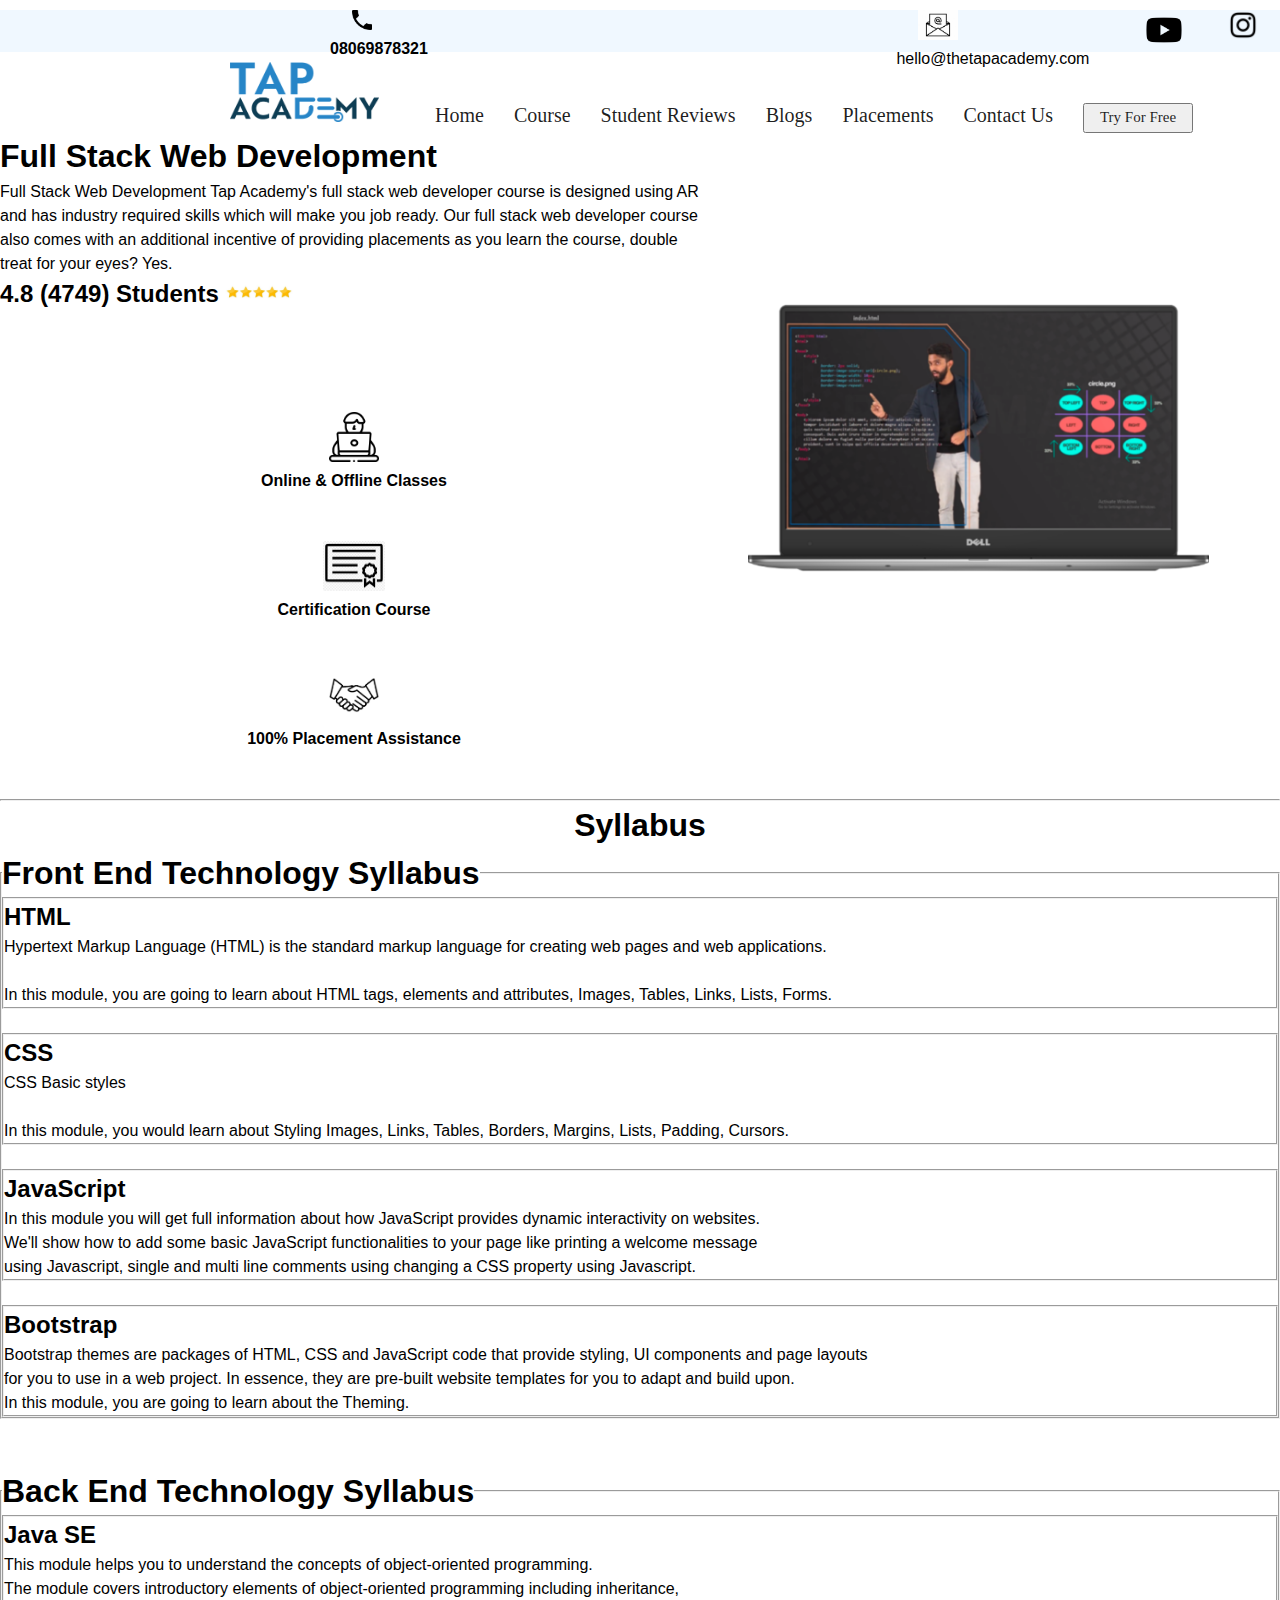
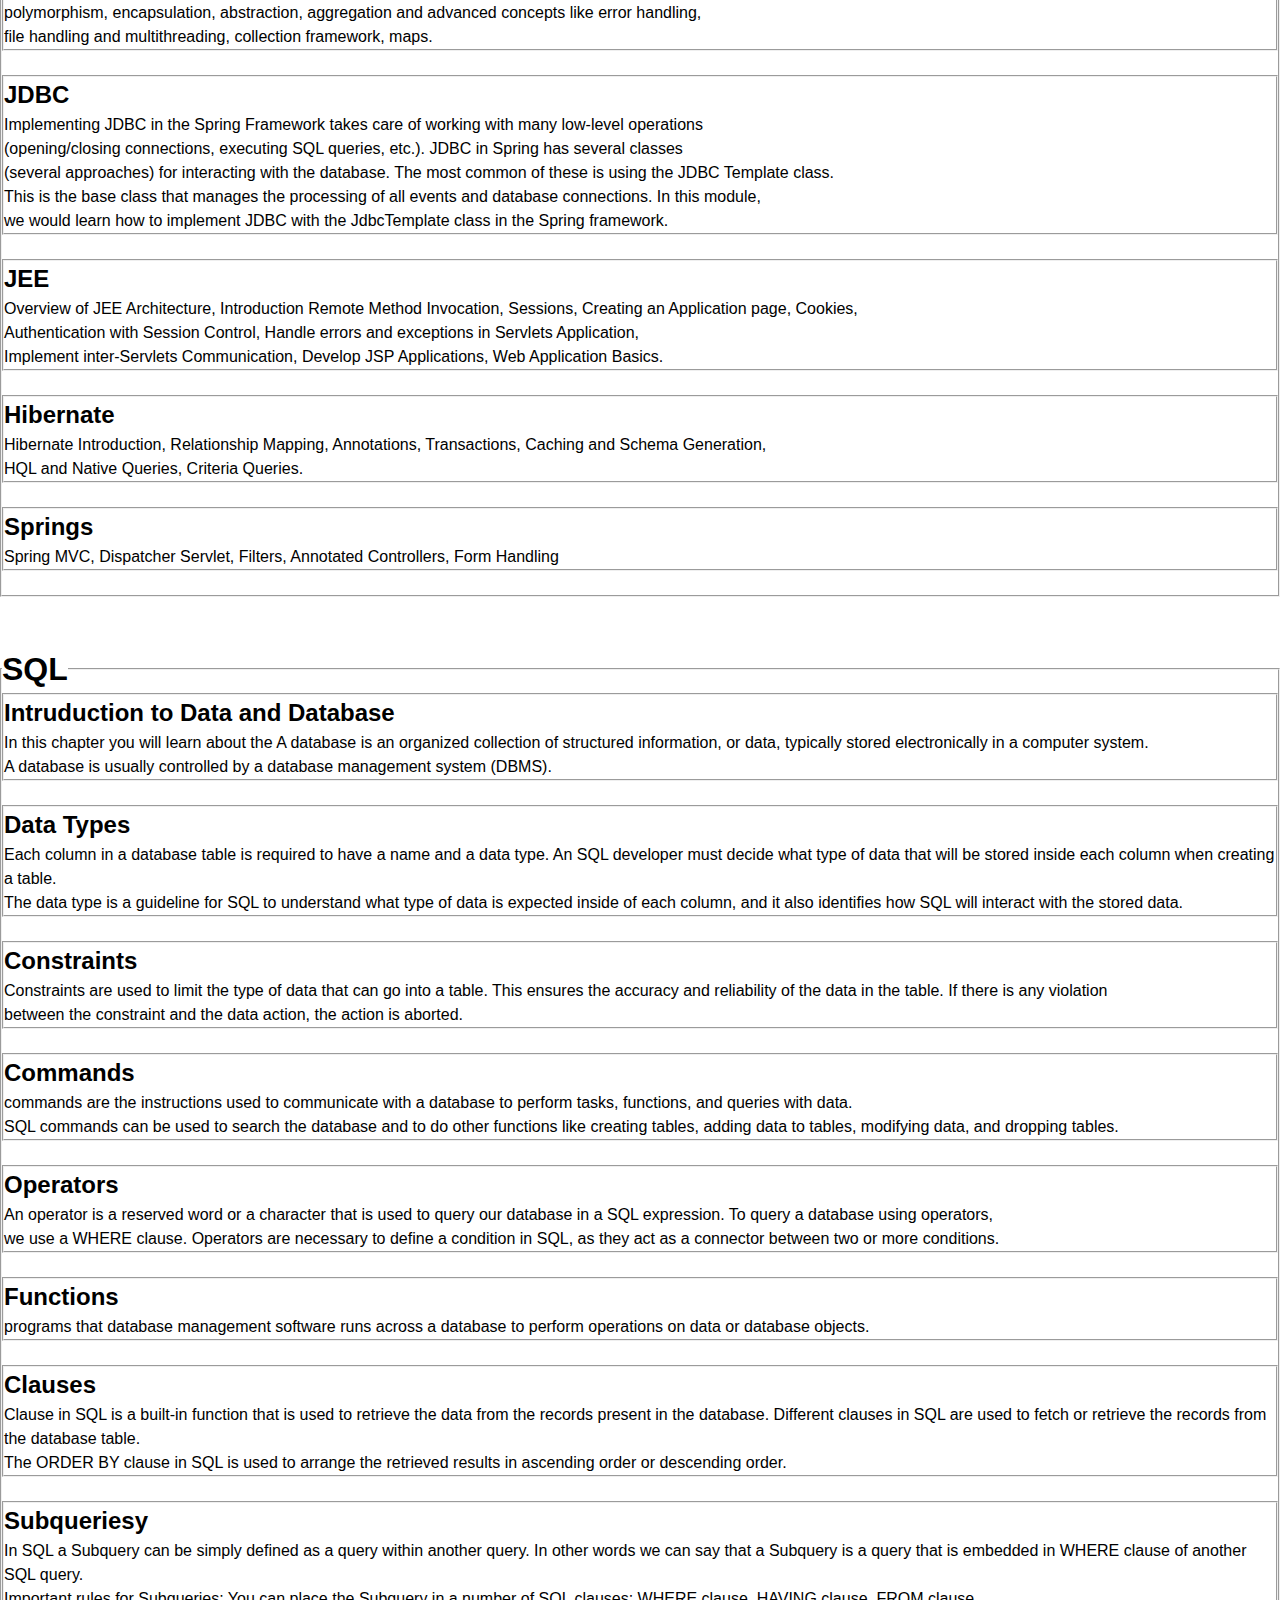
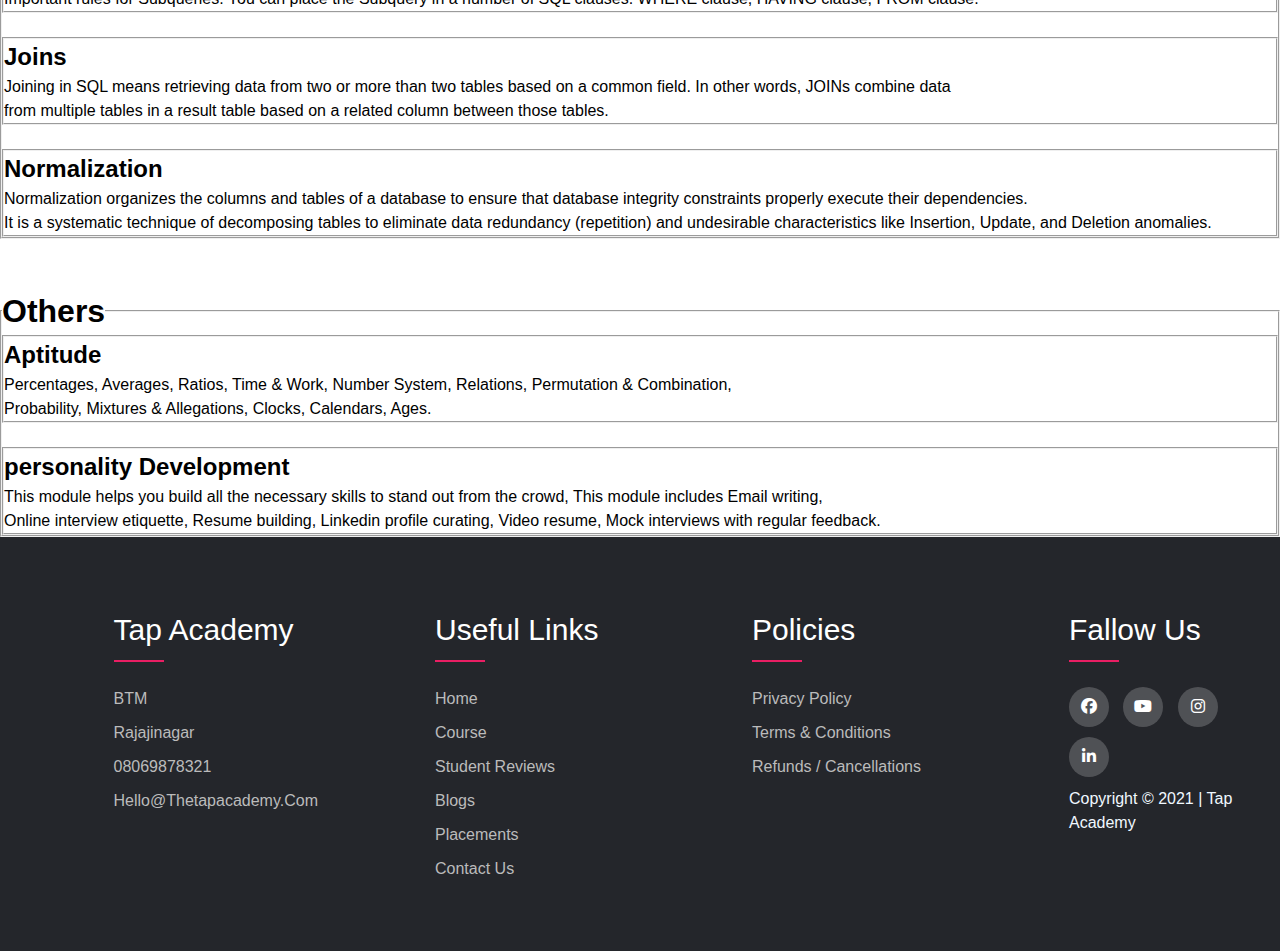
<file: full-stack.html>
<!DOCTYPE html>
<html lang="en">
<head>
        <meta charset="UTF-8">
        <meta name="viewport" content="width=device-width, initial-scale=1.0">
        <title>Learn Full Stack Developer Course</title>
        <link rel="icon" href="the-tap-academy-logo-01.png">
        <link rel="stylesheet" href="full-stack.css">
        <link rel="stylesheet" href="https://cdnjs.cloudflare.com/ajax/libs/font-awesome/6.4.2/css/all.min.css">
</head>
<body>
        <header>
                <ul class="navbar">
                <li><a href="" class="icon">
                        <img src="call icon.png" alt="" height="20px" width="20x"> 08069878321
                </a></li>
              &nbsp;&nbsp;&nbsp;&nbsp;&nbsp;&nbsp;&nbsp;&nbsp;&nbsp;&nbsp;&nbsp;&nbsp;&nbsp;&nbsp;&nbsp;
              &nbsp;&nbsp;&nbsp;&nbsp;&nbsp;&nbsp;&nbsp;&nbsp;&nbsp;&nbsp;&nbsp;&nbsp;&nbsp;&nbsp;&nbsp;
              &nbsp;&nbsp;&nbsp;&nbsp;&nbsp;&nbsp;&nbsp;&nbsp;&nbsp;&nbsp;&nbsp;&nbsp;&nbsp;&nbsp;&nbsp;
              &nbsp;&nbsp;&nbsp;&nbsp;&nbsp;&nbsp;&nbsp;&nbsp;&nbsp;&nbsp;&nbsp;&nbsp;&nbsp;&nbsp;&nbsp;
              &nbsp;&nbsp;&nbsp;&nbsp;&nbsp;&nbsp;&nbsp;&nbsp;&nbsp;&nbsp;&nbsp;&nbsp;&nbsp;&nbsp;&nbsp;
              &nbsp;&nbsp;&nbsp;&nbsp;&nbsp;&nbsp;&nbsp;&nbsp;&nbsp;&nbsp;&nbsp;&nbsp;&nbsp;&nbsp;&nbsp;
              &nbsp;&nbsp;&nbsp;&nbsp;&nbsp;&nbsp;&nbsp;&nbsp;&nbsp;&nbsp;&nbsp;&nbsp;&nbsp;&nbsp;&nbsp;
              &nbsp;&nbsp;&nbsp;&nbsp;&nbsp;&nbsp;&nbsp;
              

                <li><a href="hello@thetapacademy.com"> <img class="two" src="email.jpg" alt="" height="30px"></a>hello@thetapacademy.com</li>
                <li><a href="https://www.youtube.com/tapacademy"> <img class="three" src="youtube-icon-.png" alt="" height="40px" width="40px"></a></li>
                <li><a href="https://instagram.com/tapacademy.online?igshid=Mmu2YjMzNjRIOQ=="><img class="four" src="instagram-53.png" alt="" height="30px"></a></li>
        </ul>
        </header>
      
       <nav class="nav">
                <a href="https://thetapacademy.com/"> <img class="one" src="the-tap-academy-logo-01.png" alt="" height="60px"></a>
                <a class="two" href="index.html">Home</a> 
                <a class="cou" href="course.html"> Course</a>
                <a class="three" href="Student.html">Student Reviews</a> 
                <a class="four" href="Blog.html">Blogs</a>
                <a class="five" href="placement.html">Placements</a>
                <a class="six" href="contact.html">Contact Us</a>
                <button class="seven">Try For Free</button>
                </a>
        </nav>
        <section class="home" id="home ">
                <div class="content">
                   
                        <h1 class="mainfont">
                                <span class="yellowColor"> Full Stack Web Development</span>
                            </h1>
                           
                            
                            <p>
                                Full Stack Web Development
                                Tap Academy's full stack web developer course is designed using AR and has 
                                 industry required skills which will make you job ready. Our full stack web 
                                  developer course also comes with an additional incentive of providing 
                                   placements as you learn the course, double treat for your eyes? Yes.</p>
                            </p>
                
                            <h2>4.8 (4749) Students
                                
                                <img src="5- star.jpg" alt="" height="20px"></h2>   
                                <div class="img-ic">
                                <img src="online cls.png" alt="" height="50px">
                                <h4>Online & Offline Classes</h4> <br><br>
                                
                                <img src="cet.png" alt="" height="50px">
                                <h4>Certification Course</h4> <br><br>
                               
                                <img src="plac.png" alt="" height="50px">
                                <h4>100% Placement
                                Assistance</h4>
                        </div>
                           
                        </div>
                        
                
                        <div class="image">
                                <img src="full stack .png" alt="" height="530px"> 
                        </div>
                    </section>
                       
                        
                           
                                

                       
                       
                        
                                
                        
                                <br><br>
                                <hr>
                                <center>
                                        <h1>Syllabus</h1>
                                </center>
                                
                                <fieldset>
                                        <legend>
                                                <h1>Front End Technology Syllabus</h1>
                                        </legend>
                                        <fieldset>
                                                <h2>HTML</h2>
                                                <p>Hypertext Markup Language (HTML) is the standard markup language for creating web pages and web applications. <br>
                                                        <br> 
        
                                                        In this module, you are going to learn about HTML tags, elements and attributes, Images, Tables, Links, Lists, Forms.</p>
                                        </fieldset><br>
                                        <fieldset>
                                                <h2>CSS</h2>
                                                <p>CSS Basic styles
                                                        <br><br>
                                                        In this module, you would learn about Styling Images, Links, Tables, Borders, Margins, Lists, Padding, Cursors.
                                                </p>
                                        </fieldset><br>
                                        <fieldset>
                                                <h2>JavaScript</h2>
                                                <p>In this module you will get full information about how JavaScript provides dynamic interactivity on websites. <br>
                                                         We'll show how to add some basic JavaScript functionalities 
                                                         to your page like printing a welcome message <br> 
                                                         using Javascript, single and multi line comments using changing a CSS property using Javascript.</p>
                                        </fieldset><br>
                                        <fieldset>
                                                <h2>Bootstrap</h2>
                                                <p>Bootstrap themes are packages of HTML, CSS and JavaScript code that provide styling, UI components and page layouts
                                                        <br> for you to use in a web project. In essence, they are pre-built website templates for you to adapt and build upon.
                                                        <br> In this module, you are going to learn about the Theming.</p>
                                        </fieldset>

                                </fieldset><br><br>
                                <fieldset>
                                        <legend>
                                                <h1>Back End Technology Syllabus</h1>
                                        </legend>
                                        <fieldset>
                                                <h2>Java SE</h2>
                                                <p>This module helps you to understand the concepts of object-oriented programming. <br>
                                                         The module covers introductory elements of object-oriented programming including inheritance,<br>
                                                          polymorphism, encapsulation, abstraction, aggregation and advanced concepts like error handling, <br>
                                                          file handling and multithreading, collection framework, maps.</p>
                                        </fieldset><br>
                                        <fieldset>
                                                <h2>JDBC</h2>
                                                <p>Implementing JDBC in the Spring Framework takes care of working with many low-level operations <br>
                                                         (opening/closing connections, executing SQL queries, etc.). JDBC in Spring has several classes <br>
                                                          (several approaches) for interacting with the database. The most common of these is using the JDBC Template class. <br>
                                                           This is the base class that manages the processing of all events and database connections. In this module, <br>
                                                            we would learn how to implement JDBC with the JdbcTemplate class in the Spring framework.</p>
                                        </fieldset><br>
                                        <fieldset>
                                                <h2>JEE</h2>
                                                <p>Overview of JEE Architecture, Introduction Remote Method Invocation, Sessions, Creating an Application page, Cookies,<br>
                                                         Authentication with Session Control, Handle errors and exceptions in Servlets Application,<br>
                                                          Implement inter-Servlets Communication, Develop JSP Applications, Web Application Basics.</p>
                                        </fieldset><br>
                                        <fieldset>
                                                <h2>Hibernate</h2>
                                                <p>Hibernate Introduction, Relationship Mapping, Annotations, Transactions, Caching and Schema Generation, <br>
                                                         HQL and Native Queries, Criteria Queries.</p>
                                        </fieldset><br>
                                        <fieldset>
                                                <h2>Springs</h2>
                                                <p>Spring MVC, Dispatcher Servlet, Filters, Annotated Controllers, Form Handling</p>
                                        </fieldset><br>
                                        
                                </fieldset><br><br>
                                <fieldset>
                                        <legend>
                                                <h1>SQL</h1>
                                        </legend>
                                        <Fieldset>
                                                <h2>Intruduction to Data and Database</h2>
                                                <p>In this chapter you will learn about the A database is an organized collection of structured information,
                                                        or data, typically stored electronically in a computer system. <br>A database is usually controlled by a database management system (DBMS).</p>

                                        </Fieldset><br>
                                        <fieldset>
                                                <h2>Data Types</h2>
                                                <p>Each column in a database table is required to have a name and a data type.
                                                        An SQL developer must decide what type of data that will be stored inside each column when creating a table. <br>
                                                        The data type is a guideline for SQL to understand what type of data is expected inside of each column, and it also identifies how SQL will interact with the stored data.</p>
                                        </fieldset><br>
                                        <fieldset>
                                                <h2>Constraints</h2>
                                                <p>Constraints are used to limit the type of data that can go into a table. This ensures the accuracy and reliability of the data in the table. If there is any violation <br>
                                                         between the constraint and the data action, the action is aborted.</p>
                                        </fieldset><br>
                                        <fieldset>
                                                <h2>Commands</h2>
                                                <p>commands are the instructions used to communicate with a database to perform tasks, functions, and queries with data. <br>
                                                        SQL commands can be used to search the database and to do other functions like creating tables, adding data to tables, modifying data, and dropping tables.</p>
                                        </fieldset><br>
                                        <fieldset>
                                                <h2>Operators</h2>
                                                <p>An operator is a reserved word or a character that is used to query our database in a SQL expression. To query a database using operators, <br>
                                                         we use a WHERE clause. Operators are necessary to define a condition in SQL, as they act as a connector between two or more conditions.</p>
                                        </fieldset><br>
                                        <fieldset>
                                                <h2>Functions</h2>
                                                <p>programs that database management software runs across a database to perform operations on data or database objects.</p>
                                        </fieldset><br>
                                        <fieldset>
                                                <h2>Clauses</h2>
                                                <p>Clause in SQL is a built-in function that is used to retrieve the data from the records present in the database. Different clauses in SQL are used to fetch or retrieve the records from the database table. <br>
                                                        The ORDER BY clause in SQL is used to arrange the retrieved results in ascending order or descending order.</p>
                                        </fieldset><br>
                                        <fieldset>
                                                <h2>Subqueriesy</h2>
                                                <p>In SQL a Subquery can be simply defined as a query within another query. In other words we can say that a Subquery is a query that is embedded in WHERE clause of another SQL query. <br> Important rules for Subqueries: 
                                                        You can place the Subquery in a number of SQL clauses: WHERE clause, HAVING clause, FROM clause.</p>
                                        </fieldset><br>
                                        <fieldset>
                                                <h2>Joins</h2>
                                                <p>Joining in SQL means retrieving data from two or more than two tables based on a common field. In other words, JOINs combine data <br>
                                                        from multiple tables in a result table based on a related column between those tables.</p>
                                        </fieldset><br>
                                        <fieldset>
                                                <h2>Normalization</h2>
                                                <p>Normalization organizes the columns and tables of a database to ensure that database integrity constraints properly execute their dependencies. <br>
                                                         It is a systematic technique of decomposing tables to eliminate data redundancy (repetition) and undesirable characteristics like Insertion, Update, and Deletion anomalies.</p>
                                        </fieldset>

                                </fieldset><br><br>
                                <fieldset>
                                        <legend>
                                                <h1>Others</h1>
                                        </legend>
                                        <fieldset>
                                                <h2>Aptitude</h2>
                                                <p>Percentages, Averages, Ratios, Time & Work, Number System, Relations, Permutation & Combination,<br>
                                                         Probability, Mixtures & Allegations, Clocks, Calendars, Ages.</p>
                                        </fieldset><br>
                                        <fieldset>
                                                <h2>personality Development</h2>
                                                <p>This module helps you build all the necessary skills to stand out from the crowd, This module includes Email writing,<br>
                                                         Online interview etiquette, Resume building, Linkedin profile curating, Video resume, Mock interviews with regular feedback.</p>
                                        </fieldset>
                                </fieldset>

                                <footer class="footer">
                                        <div class="cont">
                                                <div class="row">
                                                        <div class="footer-col">
                                                                <h4>Tap Academy</h4>
                                                                
                                                                <ul>
                                                                        <li><a href="#">BTM</a></li>
                                                                        <li><a href="#">Rajajinagar</a></li>
                                                                        <li><a href="#">08069878321</a></li>
                                                                        <li><a href="# ">hello@thetapacademy.com</a> </li>
                                                                </ul>
                
                                                        </div>
                                                        <div class="footer-col">
                                                                <h4>Useful Links</h4>
                                                                <ul>
                                                                        <li><a href="#">Home</a></li>
                                                                        <li><a href="#">course</a></li>
                                                                        <li><a href="#">Student Reviews</a></li>
                                                                        <li><a href="#">Blogs</a></li>
                                                                        <li><a href="#">Placements</a></li>
                                                                        <li><a href="#">Contact Us</a></li>
                                                                </ul>
                
                                                        </div>
                                                        <div class="footer-col">
                                                                <h4>Policies</h4>
                                                                <ul>
                                                                        <li><a href="#">Privacy Policy</a></li>
                                                                        <li><a href="#">Terms & Conditions</a></li>
                                                                        <li><a href="#">Refunds / Cancellations</a></li>
                                                                        
                                                                </ul>
                
                                                        </div>
                                                        <div class="footer-col">
                                                                <h4>fallow us</h4>
                                                                <div class="social-links">
                                                                        <a href="#"><i class="fab fa-facebook"></i></a>
                                                                        <a href="#"><i class="fab fa-youtube"></i></a>
                                                                        <a href="#"><i class="fab fa-instagram"></i></a>
                                                                        <a href="#"><i class="fab fa-linkedin-in"></i></a>
                
                                                        </div>
                                                        <p style="color: aliceblue;">Copyright © 2021 | Tap Academy</p>
                
                                                </div>
                                                </div>
                
                                      
                
                                    </footer>
        

   
        
</body>
</html>
</file>
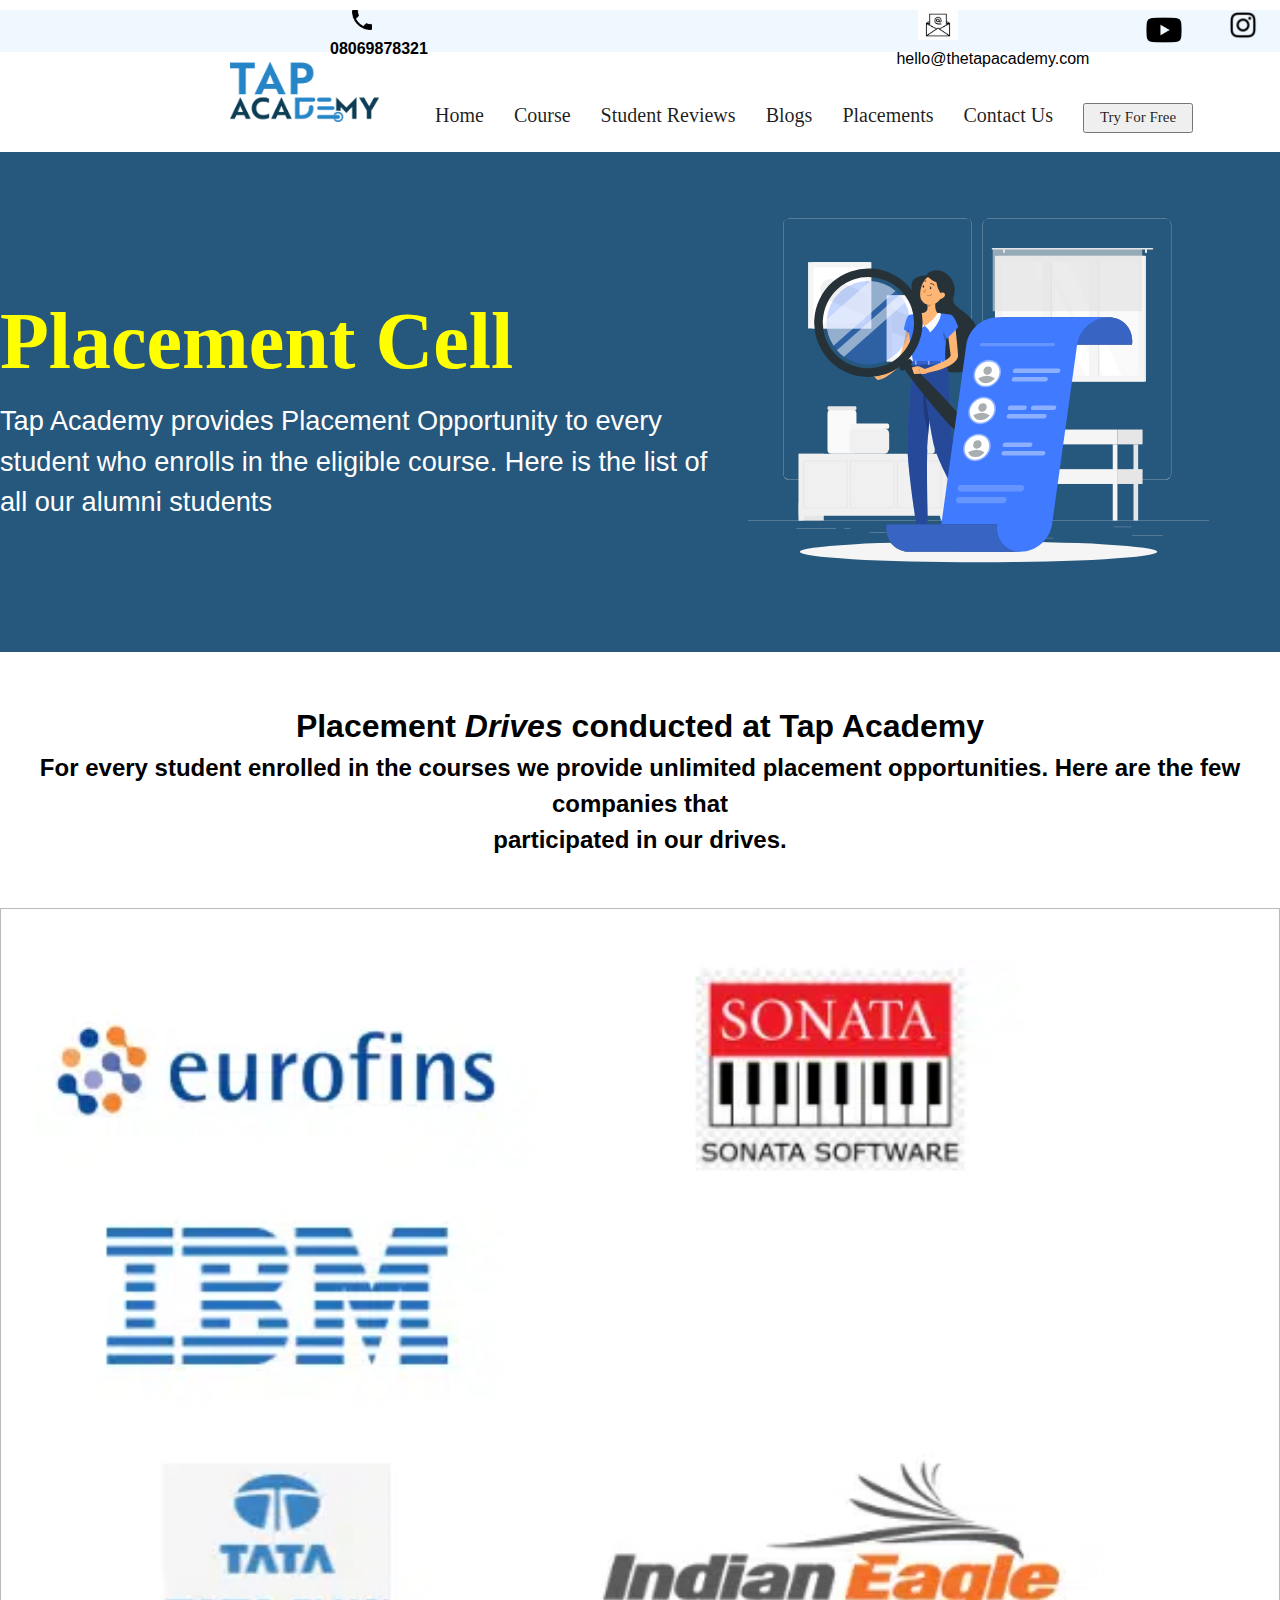
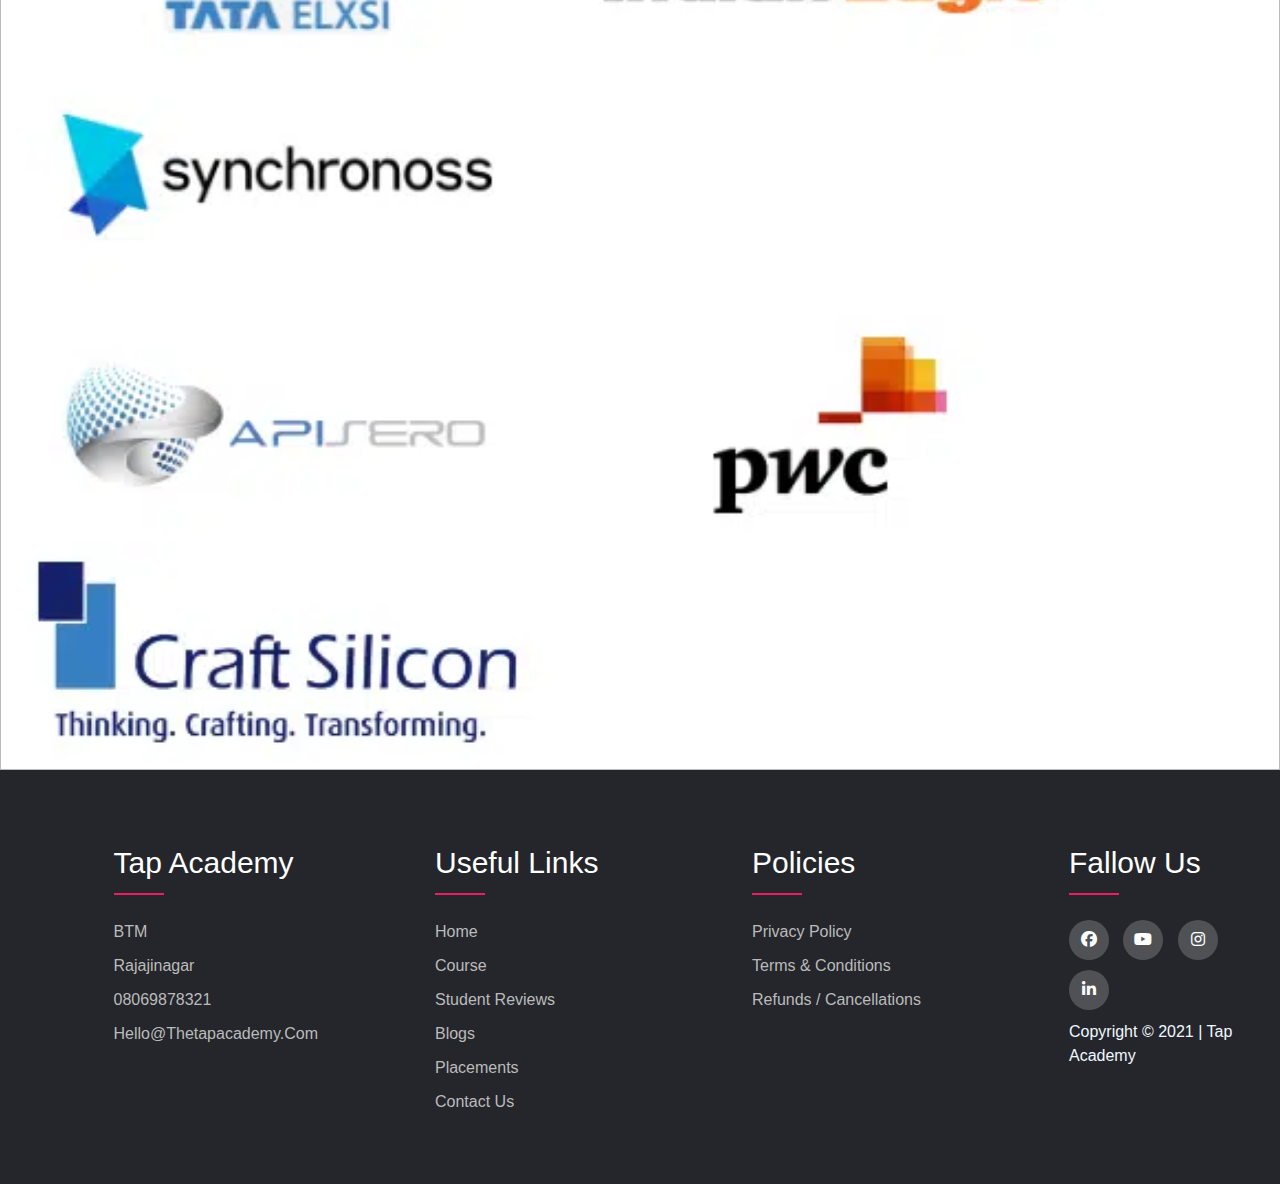
<file: placement.html>
<!DOCTYPE html>
<html lang="en">
<head>
        <meta charset="UTF-8">
        <meta name="viewport" content="width=device-width, initial-scale=1.0">
        <title>Placements - Tap Academy</title>
        <link rel="icon" href="the-tap-academy-logo-01.png">
        <link rel="stylesheet" href="placement.css">
        <link rel="stylesheet" href="https://cdnjs.cloudflare.com/ajax/libs/font-awesome/6.4.2/css/all.min.css">
</head>
<body>
        <header>
                <ul class="navbar">
                <li><a href="" class="icon">
                        <img src="call icon.png" alt="" height="20px" width="20x"> 08069878321
                </a></li>
              &nbsp;&nbsp;&nbsp;&nbsp;&nbsp;&nbsp;&nbsp;&nbsp;&nbsp;&nbsp;&nbsp;&nbsp;&nbsp;&nbsp;&nbsp;
              &nbsp;&nbsp;&nbsp;&nbsp;&nbsp;&nbsp;&nbsp;&nbsp;&nbsp;&nbsp;&nbsp;&nbsp;&nbsp;&nbsp;&nbsp;
              &nbsp;&nbsp;&nbsp;&nbsp;&nbsp;&nbsp;&nbsp;&nbsp;&nbsp;&nbsp;&nbsp;&nbsp;&nbsp;&nbsp;&nbsp;
              &nbsp;&nbsp;&nbsp;&nbsp;&nbsp;&nbsp;&nbsp;&nbsp;&nbsp;&nbsp;&nbsp;&nbsp;&nbsp;&nbsp;&nbsp;
              &nbsp;&nbsp;&nbsp;&nbsp;&nbsp;&nbsp;&nbsp;&nbsp;&nbsp;&nbsp;&nbsp;&nbsp;&nbsp;&nbsp;&nbsp;
              &nbsp;&nbsp;&nbsp;&nbsp;&nbsp;&nbsp;&nbsp;&nbsp;&nbsp;&nbsp;&nbsp;&nbsp;&nbsp;&nbsp;&nbsp;
              &nbsp;&nbsp;&nbsp;&nbsp;&nbsp;&nbsp;&nbsp;&nbsp;&nbsp;&nbsp;&nbsp;&nbsp;&nbsp;&nbsp;&nbsp;
              &nbsp;&nbsp;&nbsp;&nbsp;&nbsp;&nbsp;&nbsp;
              

                <li><a href="hello@thetapacademy.com"> <img class="two" src="email.jpg" alt="" height="30px"></a>hello@thetapacademy.com</li>
                <li><a href="https://www.youtube.com/tapacademy"> <img class="three" src="youtube-icon-.png" alt="" height="40px" width="40px"></a></li>
                <li><a href="https://instagram.com/tapacademy.online?igshid=Mmu2YjMzNjRIOQ=="><img class="four" src="instagram-53.png" alt="" height="30px"></a></li>
        </ul>
        </header>
      
       <nav class="nav">
                <a href="https://thetapacademy.com/"> <img class="one" src="the-tap-academy-logo-01.png" alt="" height="60px"></a>
                <a class="two" href="index.html">Home</a> 
                <a class="cou" href="course.html"> Course</a>
                <a class="three" href="Student.html">Student Reviews</a> 
                <a class="four" href="Blog.html">Blogs</a>
                <a class="five" href="placement.html">Placements</a>
                <a class="six" href="contact.html">Contact Us</a>
                <button class="seven">Try For Free</button>
                </a>
        </nav>

        <section class="home" id="home ">
                <div class="content">
                   
                    <h3 class="mainfont">
                        <span class="yellowColor">Placement Cell</span>
                    </h3>
                   
                    
                    <p>
                       Tap Academy provides Placement Opportunity to every student who enrolls in the eligible course. Here is the list  of all our alumni students
                    </p>
        
                   
                   
                </div>
                
        
                <div class="image">
                    <img src="Hiring-rafiki.svg" alt=" " />
                </div>
            </section>
           

           
           <div class="des">
                <h1>Placement <i>Drives</i> conducted at Tap Academy</h1>
                <h2>For every student enrolled in the courses we provide unlimited placement opportunities. Here are the few companies that <br>
                        participated in our drives. </h2>
                </div>
           <div class="im">
           <img src="eurofins.png.webp" alt="" height="220px">
           <img src="sonata.png.webp" alt="" height="220">
           <img src="ibm.png.webp" alt="" height="220"> <br><br>
           <img src="tata.png.webp" alt="" height="220">
           <img src="indian.png.webp" alt="" height="220">
           <img src="syn.png.webp" alt="" height="220"> <br><br>
           <img src="Ap.png.webp" alt="" height="220">
           <img src="pwc.png.webp" alt="" height="220">
           <img src="craft.png.webp" alt="" height="220">
        </div>
           

           <footer class="footer">
                <div class="cont">
                        <div class="row">
                                <div class="footer-col">
                                        <h4>Tap Academy</h4>
                                        
                                        <ul>
                                                <li><a href="#">BTM</a></li>
                                                <li><a href="#">Rajajinagar</a></li>
                                                <li><a href="#">08069878321</a></li>
                                                <li><a href="# ">hello@thetapacademy.com</a> </li>
                                        </ul>

                                </div>
                                <div class="footer-col">
                                        <h4>Useful Links</h4>
                                        <ul>
                                                <li><a href="#">Home</a></li>
                                                <li><a href="#">course</a></li>
                                                <li><a href="#">Student Reviews</a></li>
                                                <li><a href="#">Blogs</a></li>
                                                <li><a href="#">Placements</a></li>
                                                <li><a href="#">Contact Us</a></li>
                                        </ul>

                                </div>
                                <div class="footer-col">
                                        <h4>Policies</h4>
                                        <ul>
                                                <li><a href="#">Privacy Policy</a></li>
                                                <li><a href="#">Terms & Conditions</a></li>
                                                <li><a href="#">Refunds / Cancellations</a></li>
                                                
                                        </ul>

                                </div>
                                <div class="footer-col">
                                        <h4>fallow us</h4>
                                        <div class="social-links">
                                                <a href="#"><i class="fab fa-facebook"></i></a>
                                                <a href="#"><i class="fab fa-youtube"></i></a>
                                                <a href="#"><i class="fab fa-instagram"></i></a>
                                                <a href="#"><i class="fab fa-linkedin-in"></i></a>

                                </div>
                                <p style="color: aliceblue;">Copyright © 2021 | Tap Academy</p>

                        </div>
                        </div>

              

            </footer>
     
</body>
</html>
</file>
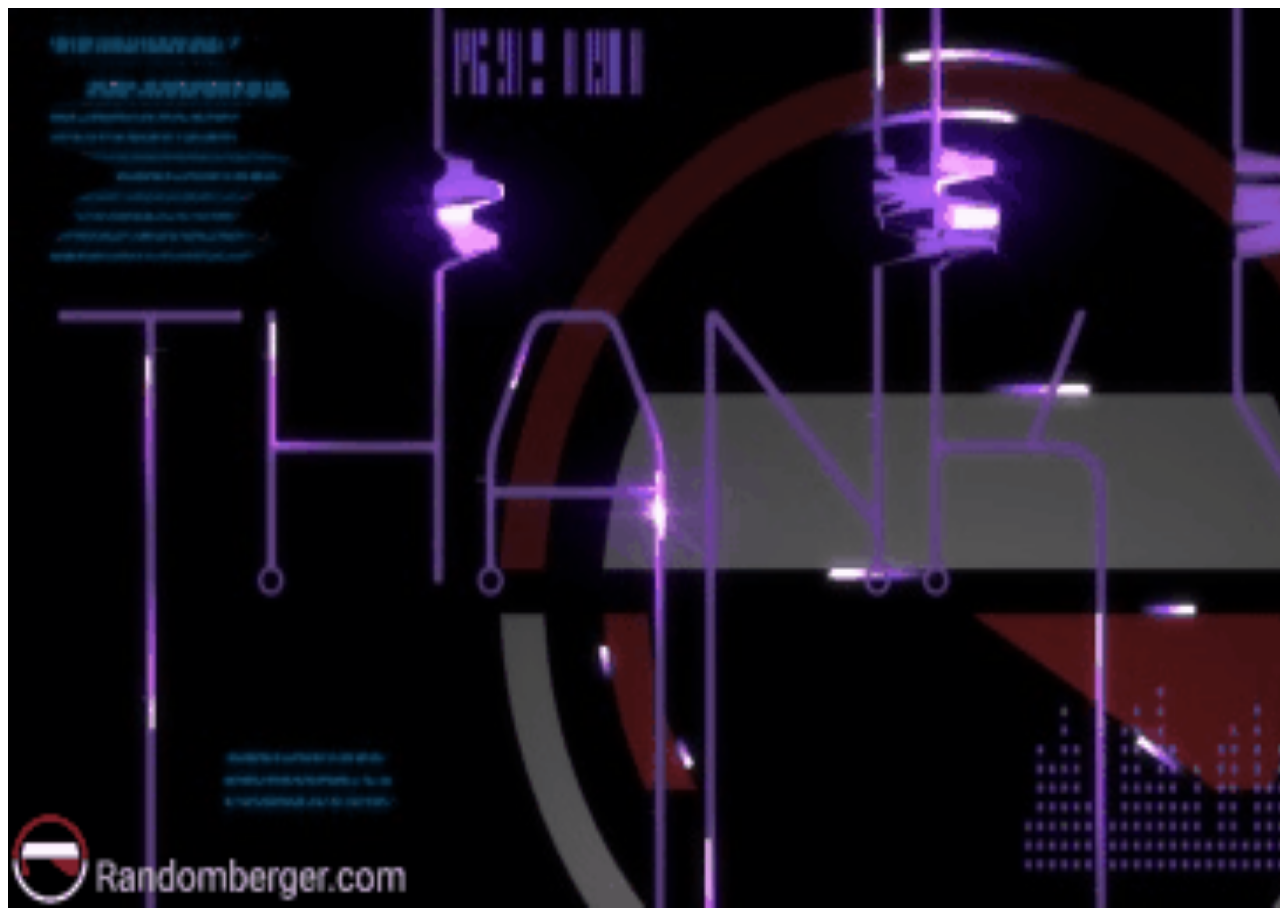
<file: thanku.html>
<!DOCTYPE html>
<html lang="en">
<head>
        <meta charset="UTF-8">
        <meta name="viewport" content="width=device-width, initial-scale=1.0">
        <title>Thank You</title>
        <link rel="icon" href="the-tap-academy-logo-01.png">
</head>
<body>
       <img src="tQ.webp" alt="" height="900px" width="1900px"> 
</body>
</html>
</file>
<file: index.css>
header{
 
  height: 42px;
  width: 100%;
  display: flex;
  padding-left: 330px;
  margin-top: 10px;
  border: 0px solid gray;
  background-color: aliceblue;
 
}
  
  

.navbar{
  display: flex;
  
}
.navbar a{
  color: var();
  font-weight: 600;
  font-size: var();
  padding: 20px 22px;
  transition: all .40s ease;
  color: black;
 
}
.navbar a{
  text-decoration: none;
}

nav{
        height: 80px;
        padding-top: 20px;

        .one{
             padding-left: 18%;   
                
          }
          .two{
                 
                  padding-left: 4%;
                  text-decoration: none;
                  font-size: 20px;
                  color: rgba(0, 0, 0, 0.879);
                  font-family: Cambria, Cochin, Georgia, Times, 'Times New Roman', serif;
                  
          
          }
          .cou{
                padding-left:2% ;
                text-decoration: none;
                  font-size: 20px;
                  color: rgba(0, 0, 0, 0.879);
                  font-family: Cambria, Cochin, Georgia, Times, 'Times New Roman', serif;
                  
          }
          .three{
                  padding-left: 2%;
                  text-decoration: none;
                  font-size: 20px;
                  color: rgba(0, 0, 0, 0.879);
                  font-family: Cambria, Cochin, Georgia, Times, 'Times New Roman', serif;
                  
          }
          .four{
                  padding-left: 2%;
                  text-decoration: none;
                  font-size: 20px;
                  color: rgba(0, 0, 0, 0.879);
                  font-family: Cambria, Cochin, Georgia, Times, 'Times New Roman', serif;
                  
          }
          .five{
                padding-left: 2%;
                text-decoration: none;
                  font-size: 20px;
                  color: rgba(0, 0, 0, 0.879);
                  font-family: Cambria, Cochin, Georgia, Times, 'Times New Roman', serif;
                  
          }
          .six{
                padding-left: 2%;
                text-decoration: none;
                  font-size: 20px;
                  color: rgba(0, 0, 0, 0.879);
                  font-family: Cambria, Cochin, Georgia, Times, 'Times New Roman', serif;
                  
          }
          .seven{
                margin-left: 2%;
                text-decoration: none;
                  font-size: 15px;
                  height: 30px;
                  width: 110px;
                  color: rgba(0, 0, 0, 0.879);
                  font-family: Cambria, Cochin, Georgia, Times, 'Times New Roman', serif;
               
          }
          
        }
        .nav a:hover{
        color:#3085C3;
        text-decoration-line: underline;
        }
        .nav .seven:hover{
        background-color: #26577C;
        color: aliceblue;
        
        }
        section {
        padding: 50px 18%;

        }
        .home{
                position: relative;
                height: 60vh;
                width: 100%;
                display: grid;
                background: url(WhatsApp\ Video\ 2023-10-19\ at\ 8.15.51\ PM.mp4);              
               
                display: grid;
                grid-template-columns: repeat(2, 1fr);
                gap: 1rem;
                background: #26577C;
                padding: 11px 18%;
                box-shadow: 0px  4px  15px rgb(0 0 0 /8%) ;
                color: aliceblue;
                margin-top: 30px;
                
                 }

                 .home-text h1{
                        font-size: 45px;
                        
                         }
                 .home-text h6{
                        color: #38E54D;;
                        font-size: 18px;
                        font-weight: 600;
                        letter-spacing: 2px;
                 }
                 .home-text p{
                        color: var();
                        font-size: 20px;
                        font-weight: 500;
                        margin-bottom: 48px;
                 }
                 .latter form{
                        width: 100%;
                        max-width: 460px;
                        position: relative;
                 }
                 .latter form input:first-child{
                        display: inline-block;
                        width:70%;
                        height: 55px;
                        outline: none;
                        font-size: 20px;
                        padding: 2px solid var();
                        background-color: #0174BE;
                        border-radius: 5px;
                        color: aliceblue;
                        
                 }
                 .container{
                        padding: 70px 13%;
                        display: grid;
                        grid-template-columns: repeat(auto-fit, minmax(300px,auto));
                        gap: 1.5rem;
                        align-items: center;
                        cursor: pointer;
                 }
                 
                 .container-box{
                        display: flex;
                        align-items: center;
                        gap: 1.8rem;
                        border: 1px solid #e9ecef;
                        border-radius: 20px;
                        padding: 100px 50px;
                        box-shadow: -11.729px -11.729px 32px rgb(255 255 255 / 15%);
                        transition: all .40s ease;
                 }
                 .container-box:hover{
                        transform: translateY(-15px);
                 }
                 .container-text h2{
                        font-size: 20px;
                        font-weight: 700;
                        margin-bottom: 4px;
                 }
                 .container-text p{
                        font-size: var();
                        color: var;
                        font-weight: 500 ;
                 }
                 .div{
                        text-align: center;

                 }
                 .div pre{
                        
                      font-size: 20px;
                      font-family: 'Times New Roman', Times, serif;
                 }

                 @import url("https://fonts.googleapis.com/css2?family=Poppins:ital,wght@0,300;0,400;0,500;0,600;0,700;0,800;0,900;1,200;1,300;1,400;1,500;1,600;1,700;1,800;1,900&display=swap");



                 #team {
                        padding: 5rem 0 10rem 0;
                      }
                      
                      #team h2 {
                        text-align: center;
                        font-size: 2.5rem;
                        font-weight: 400;
                        margin-bottom: 40px;
                        text-transform: uppercase;
                        color: #26577C;
                        font-family: Cambria, Cochin, Georgia, Times, 'Times New Roman', serif;
                      }
                      
                      .team-container {
                        display: flex;
                        justify-content: space-between;
                      }
                      
                      .team-container img {
                        display: block;
                        width: 100%;
                        margin: auto;
                        max-height: 300px;
                        object-fit: cover;
                        object-position: center;
                      }
                      
                      .img-container {
                        margin: 0 1rem;
                        position: relative;
                      }
                      
                      .img-content {
                        position: absolute;
                        top: 70%;
                        left: 50%;
                        transform: translate(-50%, -50%);
                        opacity: 0;
                        z-index: 2;
                        text-align: center;
                        transition: all 0.3s ease-in-out 0.1s;
                      }
                      
                      .img-content h3 {
                        color: #fff;
                        font-size: 2.2rem;
                      }
                      .img-content h4 {
                        color: #fff;
                        font-size: 1.2rem;
                      }
                      
                      .img-content a {
                        font-size: 1.2rem;
                      }
                      
                      .img-container::after {
                        content: "";
                        display: block;
                        position: absolute;
                        top: 0;
                        left: 0;
                        width: 100%;
                        height: 100%;
                        background:#0176bed1;
                        opacity: 0;
                        z-index: 1;
                      
                        transform: scaleY(0);
                        transform-origin: 100% 100%;
                        transition: all 0.3s ease-in-out;
                      }
                      
                      .img-container:hover::after {
                        opacity: 1;
                        transform: scaleY(1);
                      }
                      
                      .img-container:hover .img-content {
                        opacity: 1;
                        top: 40%;
                      }
                      
                      @import url('https://fonts.googleapis.com/css2?family=Lato:ital,wght@1,300;1,900&family=Poppins:wght@300;400;500;600&display=swap');
                      body{
                        line-height: 1.5;
                        font-family: 'Poppins', sans-serif;
                      }
                      *{
                        margin:0;
                        padding:0;
                        box-sizing:border-box;
                      }


                      .cont{
                        max-width:1170px;
                        margin:auto;
                      }
                      .row{
                        display:flex;
                        
                      }
                      ul{
                        list-style: none;
                      }

                      .footer{
                        background-color: #24262b;
                        padding: 70px 0; 
                      }
                      .footer-col{
                        
                        padding: 0 5%;
                      }
                      .footer-col h4{
                        font-size: 30px;
                        color: #ffffff;
                        text-transform: capitalize;
                        margin-bottom: 35px;
                        font-weight: 500;
                        position: relative;
                        width: 200px;
                      }
                      .footer-col h4::before{
                        content: ' ';
                        position: absolute;
                        left: 0;
                        bottom: -10px;
                        background-color: #e91e63;
                        height: 2px;
                        box-sizing: border-box;
                        width: 50px;
                      }
                      .footer-col ul li:not(:last-child){
                        margin-bottom: 10px;
                      }
                      .footer-col ul li a{
                        font-size: 16px;
                        text-transform: capitalize;
                        color: #ffffff;
                        text-decoration: none;
                        font-weight: 300;
                        color: #bbbbbb;
                        display: block;
                        transition: all 0.3s ease;
                      }
                       .footer-col ul li a:hover{
                        color:#38E54D;
                        padding-left: 8px;
        
                      }
                      .footer-col .social-links a{
                        display: inline-block;
                        height: 40px;
                        width: 40px;
                        background-color: rgba(255,255,255,0.2);
                        margin: 0 10px 10px 0;
                        text-align: center;
                        line-height: 40px;
                        border-radius: 50%;
                        color: #ffffff;
                        transition: all 0.5s ease; 
                      }

                      .footer-col .social-links a:hover{
                        color: #24262b;
                        background-color: #ffffff;
                      }
</file>
<file: blog.css>
header{
 
        height: 42px;
        width: 100%;
        display: flex;
        padding-left: 330px;
        margin-top: 10px;
        border: 0px solid gray;
        background-color: aliceblue;
       
      }
        
        
      
      .navbar{
        display: flex;
        
      }
      .navbar a{
        color: var();
        font-weight: 600;
        font-size: var();
        padding: 20px 22px;
        transition: all .40s ease;
        color: black;
       
      }
      .navbar a{
        text-decoration: none;
      }
nav{
        height: 80px;
        padding-top: 10px;

        .one{
             padding-left: 18%;   
                
          }
          .two{
                 
                  padding-left: 4%;
                  text-decoration: none;
                  font-size: 20px;
                  color: rgba(0, 0, 0, 0.879);
                  font-family: Cambria, Cochin, Georgia, Times, 'Times New Roman', serif;
                  
          
          }
          .cou{
                padding-left:2% ;
                text-decoration: none;
                  font-size: 20px;
                  color: rgba(0, 0, 0, 0.879);
                  font-family: Cambria, Cochin, Georgia, Times, 'Times New Roman', serif;
                  
          }
          .three{
                  padding-left: 2%;
                  text-decoration: none;
                  font-size: 20px;
                  color: rgba(0, 0, 0, 0.879);
                  font-family: Cambria, Cochin, Georgia, Times, 'Times New Roman', serif;
                  
          }
          .four{
                  padding-left: 2%;
                  text-decoration: none;
                  font-size: 20px;
                  color: rgba(0, 0, 0, 0.879);
                  font-family: Cambria, Cochin, Georgia, Times, 'Times New Roman', serif;
                  
          }
          .five{
                padding-left: 2%;
                text-decoration: none;
                  font-size: 20px;
                  color: rgba(0, 0, 0, 0.879);
                  font-family: Cambria, Cochin, Georgia, Times, 'Times New Roman', serif;
                  
          }
          .six{
                padding-left: 2%;
                text-decoration: none;
                  font-size: 20px;
                  color: rgba(0, 0, 0, 0.879);
                  font-family: Cambria, Cochin, Georgia, Times, 'Times New Roman', serif;
                  
          }
          .seven{
                margin-left: 2%;
                text-decoration: none;
                  font-size: 15px;
                  height: 30px;
                  width: 110px;
                  color: rgba(0, 0, 0, 0.879);
                  font-family: Cambria, Cochin, Georgia, Times, 'Times New Roman', serif;
                  padding-top: 5px;
               
          }
          
        }
        .nav a:hover{
        color:#3085C3;
        text-decoration-line: underline;
        }
        .nav .seven:hover{
        background-color: #26577C;
        color: aliceblue;
        
        }

        section{
                background: #26577C;
        }

        .main{
                margin: 2%;
        }

       .card-1{
        width: 20%;
        display: inline-block;
        box-shadow: 2px 2px 20px black;
        border-radius: 5px;
        margin: 2%;
        background-color: white;
       }

       .card-2{
        width: 20%;
        display: inline-block;
        box-shadow: 2px 2px 20px black;
        border-radius: 5px;
        margin: 2%;
        padding-top: 115px;
        background-color: white;
       }

       .card-3{
        
        width: 20%;
        display: inline-block;
        box-shadow: 2px 2px 20px black;
        border-radius: 5px;
        background-color: white;
        
       }

       .card-4{
        width: 20%;
        display: inline-block;
        box-shadow: 2px 2px 20px black;
        border-radius: 5px;
        margin: 2%;
        background-color: white;
        padding-left: 20px;
       }
       #one{
        margin-left: 100px;
       }

       .card-5{
        width: 20%;
        display: inline-block;
        box-shadow: 2px 2px 20px black;
        border-radius: 5px;
        margin: 2%;
        background-color: white;
       }

       .card-6{
        width: 20%;
        display: inline-block;
        box-shadow: 2px 2px 20px black;
        border-radius: 5px;
        margin: 2%;
        background-color: white;
       }

       

       .image img{
        width: 100%;
        border-top-right-radius: 5px;
       

       }

       .title{
        text-align: center;
         padding: 10px;
       }

       h1{
        font-size: 20px;
       }
      
      .des{
        padding: 3px;
        text-align: center;
       
        padding-top: 10px;
              border-bottom-right-radius: 5px;
        border-bottom-left-radius: 5px;
      }
      button{
        margin-top: 40px;
        margin-bottom: 10px;
        background-color: white;
        border: 1px solid black;
        border-radius: 5px;
        padding:10px;
      }
      button:hover{
        background-color:#26577C;
        color: white;
        transition: .5s;
        cursor: pointer;
      }

      @import url('https://fonts.googleapis.com/css2?family=Lato:ital,wght@1,300;1,900&family=Poppins:wght@300;400;500;600&display=swap');
              body{
                line-height: 1.5;
                font-family: 'Poppins', sans-serif;
              }
              *{
                margin:0;
                padding:0;
                box-sizing:border-box;
              }


              .cont{
                max-width:1170px;
                margin:auto;
              }
              .row{
                display:flex;
                
              }
              ul{
                list-style: none;
              }

              .footer{
                background-color: #24262b;
                padding: 70px 0; 
              }
              .footer-col{
                
                padding: 0 5%;
              }
              .footer-col h4{
                font-size: 30px;
                color: #ffffff;
                text-transform: capitalize;
                margin-bottom: 35px;
                font-weight: 500;
                position: relative;
                width: 200px;
              }
              .footer-col h4::before{
                content: ' ';
                position: absolute;
                left: 0;
                bottom: -10px;
                background-color: #e91e63;
                height: 2px;
                box-sizing: border-box;
                width: 50px;
              }
              .footer-col ul li:not(:last-child){
                margin-bottom: 10px;
              }
              .footer-col ul li a{
                font-size: 16px;
                text-transform: capitalize;
                color: #ffffff;
                text-decoration: none;
                font-weight: 300;
                color: #bbbbbb;
                display: block;
                transition: all 0.3s ease;
              }
               .footer-col ul li a:hover{
                color:#38E54D;
                padding-left: 8px;

              }
              .footer-col .social-links a{
                display: inline-block;
                height: 40px;
                width: 40px;
                background-color: rgba(255,255,255,0.2);
                margin: 0 10px 10px 0;
                text-align: center;
                line-height: 40px;
                border-radius: 50%;
                color: #ffffff;
                transition: all 0.5s ease; 
              }

              .footer-col .social-links a:hover{
                color: #24262b;
                background-color: #ffffff;
              }
</file>
<file: contact.css>
header{
 
    height: 42px;
    width: 100%;
    display: flex;
    padding-left: 330px;
    margin-top: 10px;
    border: 0px solid gray;
    background-color: aliceblue;
   
  }
    
    
  
  .navbar{
    display: flex;
    
  }
  .navbar a{
    color: var();
    font-weight: 600;
    font-size: var();
    padding: 20px 22px;
    transition: all .40s ease;
    color: black;
   
  }
  .navbar a{
    text-decoration: none;
  }
nav{
        height: 80px;
        padding-top: 10px;

        .one{
             padding-left: 18%;   
                
          }
          .two{
                 
                  padding-left: 4%;
                  text-decoration: none;
                  font-size: 20px;
                  color: rgba(0, 0, 0, 0.879);
                  font-family: Cambria, Cochin, Georgia, Times, 'Times New Roman', serif;
                  
          
          }
          .cou{
                padding-left:2% ;
                text-decoration: none;
                  font-size: 20px;
                  color: rgba(0, 0, 0, 0.879);
                  font-family: Cambria, Cochin, Georgia, Times, 'Times New Roman', serif;
                  
          }
          .three{
                  padding-left: 2%;
                  text-decoration: none;
                  font-size: 20px;
                  color: rgba(0, 0, 0, 0.879);
                  font-family: Cambria, Cochin, Georgia, Times, 'Times New Roman', serif;
                  
          }
          .four{
                  padding-left: 2%;
                  text-decoration: none;
                  font-size: 20px;
                  color: rgba(0, 0, 0, 0.879);
                  font-family: Cambria, Cochin, Georgia, Times, 'Times New Roman', serif;
                  
          }
          .five{
                padding-left: 2%;
                text-decoration: none;
                  font-size: 20px;
                  color: rgba(0, 0, 0, 0.879);
                  font-family: Cambria, Cochin, Georgia, Times, 'Times New Roman', serif;
                  
          }
          .six{
                padding-left: 2%;
                text-decoration: none;
                  font-size: 20px;
                  color: rgba(0, 0, 0, 0.879);
                  font-family: Cambria, Cochin, Georgia, Times, 'Times New Roman', serif;
                  
          }
          .seven{
                margin-left: 2%;
                text-decoration: none;
                  font-size: 15px;
                  height: 40px;
                  width: 130px;
                  color: rgba(0, 0, 0, 0.879);
                  font-family: Cambria, Cochin, Georgia, Times, 'Times New Roman', serif;
                  background:aliceblue;
                  border-radius: 0%;
               
          }
          
        }
        .nav a:hover{
        color:#3085C3;
        text-decoration-line: underline;
        }
        .nav .seven:hover{
        background-color: #26577C;
        color: aliceblue;
        
        }
        .body{
            background-color: #26577C;
            border-radius: 10px;
            margin-top: 30px;
            
        }
        /* Google Font CDN Link */
@import url('https://fonts.googleapis.com/css2?family=Poppins:wght@200;300;400;500;600;700&display=swap');
*{
  margin: 0;
  padding: 0;
  box-sizing: border-box;
  font-family: "Poppins" , sans-serif;
}

.container{
  width: 100%;
  background:aliceblue;
  border-radius: 6px;
  padding: 20px 60px 30px 40px;
  box-shadow: 0 5px 10px rgba(0, 0, 0, 0.2);
  margin-top: 30px;
}
.container .content{
  display: flex;
  align-items: center;
  justify-content: space-between;
}
.container .content .left-side{
  width: 25%;
  height: 100%;
  display: flex;
  flex-direction: column;
  align-items: center;
  justify-content: center;
  margin-top: 15px;
  position: relative;
}
.content .left-side::before{
  content: '';
  position: absolute;
  height: 70%;
  width: 2px;
  right: -15px;
  top: 50%;
  transform: translateY(-50%);
  background: #afafb6;
}
.content .left-side .details{
  margin: 14px;
  text-align: center;
}
.content .left-side .details i{
  font-size: 30px;
  color: #3085C3;
  margin-bottom: 10px;
}
.content .left-side .details .topic{
  font-size: 18px;
  font-weight: 500;
}
.content .left-side .details .text-one,
.content .left-side .details .text-two{
  font-size: 14px;
  color: #afafb6;
}
.container .content .right-side{
  width: 75%;
  margin-left: 75px;
}
.content .right-side .topic-text{
  font-size: 23px;
  font-weight: 600;
  color: #3085C3;
}
.right-side .input-box{
  height: 50px;
  width: 100%;
  margin: 12px 0;
}
.right-side .input-box input,
.right-side .input-box textarea{
  height: 100%;
  width: 100%;
  border: none;
  outline: none;
  font-size: 16px;
  background: #F0F1F8;
  border-radius: 6px;
  padding: 0 15px;
  resize: none;
}
.right-side .message-box{
  min-height: 110px;
}
.right-side .input-box textarea{
  padding-top: 6px;
}
.right-side .button{
  display: inline-block;
  margin-top: 12px;
}

button {
  width: 100px;
  height: 5vh;
  color: #ffffff;
  background:#3085C3;
  outline: none;
  border: none;
  border-radius: 50px;
  cursor: pointer;
  font-size: 1rem;

}


section.map{
  text-align: center;
}

@media (max-width: 950px) {
  .container{
    width: 90%;
    padding: 30px 40px 40px 35px ;
  }
  .container .content .right-side{
   width: 75%;
   margin-left: 55px;
}
}
@media (max-width: 820px) {
  .container{
    margin: 40px 0;
    height: 100%;
  }
  .container .content{
    flex-direction: column-reverse;
  }
 .container .content .left-side{
   width: 100%;
   flex-direction: row;
   margin-top: 40px;
   justify-content: center;
   flex-wrap: wrap;
 }
 .container .content .left-side::before{
   display: none;
 }
 .container .content .right-side{
   width: 100%;
   margin-left: 0;
 }
}


            



@import url('https://fonts.googleapis.com/css2?family=Lato:ital,wght@1,300;1,900&family=Poppins:wght@300;400;500;600&display=swap');
body{
  line-height: 1.5;
  font-family: 'Poppins', sans-serif;
}
*{
  margin:0;
  padding:0;
  box-sizing:border-box;
}


.cont{
  max-width:1170px;
  margin:auto;
}
.row{
  display:flex;
  
}
ul{
  list-style: none;
}

.footer{
  background-color: #24262b;
  padding: 70px 0; 
}
.footer-col{
  
  padding: 0 5%;
}
.footer-col h4{
  font-size: 30px;
  color: #ffffff;
  text-transform: capitalize;
  margin-bottom: 35px;
  font-weight: 500;
  position: relative;
  width: 200px;
}
.footer-col h4::before{
  content: ' ';
  position: absolute;
  left: 0;
  bottom: -10px;
  background-color: #e91e63;
  height: 2px;
  box-sizing: border-box;
  width: 50px;
}
.footer-col ul li:not(:last-child){
  margin-bottom: 10px;
}
.footer-col ul li a{
  font-size: 16px;
  text-transform: capitalize;
  color: #ffffff;
  text-decoration: none;
  font-weight: 300;
  color: #bbbbbb;
  display: block;
  transition: all 0.3s ease;
}
 .footer-col ul li a:hover{
  color:#38E54D;
  padding-left: 8px;

}
.footer-col .social-links a{
  display: inline-block;
  height: 40px;
  width: 40px;
  background-color: rgba(255,255,255,0.2);
  margin: 0 10px 10px 0;
  text-align: center;
  line-height: 40px;
  border-radius: 50%;
  color: #ffffff;
  transition: all 0.5s ease; 
}

.footer-col .social-links a:hover{
  color: #24262b;
  background-color: #ffffff;
}
</file>
<file: course.css>
header{
 
        height: 42px;
        width: 100%;
        display: flex;
        padding-left: 330px;
        margin-top: 10px;
        border: 0px solid gray;
        background-color: aliceblue;
       
      }
        
        
      
      .navbar{
        display: flex;
        
      }
      .navbar a{
        color: var();
        font-weight: 600;
        font-size: var();
        padding: 20px 22px;
        transition: all .40s ease;
        color: black;
       
      }
      .navbar a{
        text-decoration: none;
      }
nav{
        height: 80px;
        padding-top: 10px;

        .one{
             padding-left: 18%;   
                
          }
          .two{
                 
                  padding-left: 4%;
                  text-decoration: none;
                  font-size: 20px;
                  color: rgba(0, 0, 0, 0.879);
                  font-family: Cambria, Cochin, Georgia, Times, 'Times New Roman', serif;
                  
          
          }
          .cou{
                padding-left:2% ;
                text-decoration: none;
                  font-size: 20px;
                  color: rgba(0, 0, 0, 0.879);
                  font-family: Cambria, Cochin, Georgia, Times, 'Times New Roman', serif;
                  
          }
          .three{
                  padding-left: 2%;
                  text-decoration: none;
                  font-size: 20px;
                  color: rgba(0, 0, 0, 0.879);
                  font-family: Cambria, Cochin, Georgia, Times, 'Times New Roman', serif;
                  
          }
          .four{
                  padding-left: 2%;
                  text-decoration: none;
                  font-size: 20px;
                  color: rgba(0, 0, 0, 0.879);
                  font-family: Cambria, Cochin, Georgia, Times, 'Times New Roman', serif;
                  
          }
          .five{
                padding-left: 2%;
                text-decoration: none;
                  font-size: 20px;
                  color: rgba(0, 0, 0, 0.879);
                  font-family: Cambria, Cochin, Georgia, Times, 'Times New Roman', serif;
                  
          }
          .six{
                padding-left: 2%;
                text-decoration: none;
                  font-size: 20px;
                  color: rgba(0, 0, 0, 0.879);
                  font-family: Cambria, Cochin, Georgia, Times, 'Times New Roman', serif;
                  
          }
          .seven{
                margin-left: 2%;
                text-decoration: none;
                  font-size: 15px;
                  height: 30px;
                  width: 110px;
                  color: rgba(0, 0, 0, 0.879);
                  font-family: Cambria, Cochin, Georgia, Times, 'Times New Roman', serif;
                  background-color: aliceblue;
                  padding-top: 5px;
                 
               
          }
          
        }
        .nav a:hover{
          color:#3085C3;
          text-decoration-line: underline;
          }
        .nav .seven:hover{
          background-color: #26577C;
          color: aliceblue;
         
          }
        .categories{
                text-align: center;
                background-color: #26577C;
                padding-top: 60px;
                margin-top: 30px;
                
              }

        .center-text h1{
                color: aliceblue;
                font-size: 50px;
        }
        .center-text pre{
                color: aliceblue;
                font-size: 20px;
                font-family: Verdana, Geneva, Tahoma, sans-serif;
        }
        

        .contain{
                padding: 50px 3%;
                background: white;
                align-items: center;
                width: 25%;
                display: inline-block;
                box-shadow: 2px 2px 20px black;
                border-radius: 5px; 
                margin: 2%;
                
        }
        .contains{
                padding: 50px 3%;
                height: 100%;
                align-items: center;
                width: 25%;
                display: inline-block;
                box-shadow: 2px 2px 20px black;
                border-radius: 5px; 
                margin: 2%;
              padding-top: 90px;
                
               
                background: white;
        }
        button{
                margin-top: 40px;
                margin-bottom: 10px;
                background-color:#3085C3;
                border: 1px solid black;
                border-radius: 5px;
                padding:10px;
                color: aliceblue;
                font-size: 20px;
              }
              button:hover{
                background-color:white;
                color: white;
                transition: .5s;
                cursor: pointer;
              }


              @import url('https://fonts.googleapis.com/css2?family=Lato:ital,wght@1,300;1,900&family=Poppins:wght@300;400;500;600&display=swap');
              body{
                line-height: 1.5;
                font-family: 'Poppins', sans-serif;
              }
              *{
                margin:0;
                padding:0;
                box-sizing:border-box;
              }


              .cont{
                max-width:1170px;
                margin:auto;
              }
              .row{
                display:flex;
                
              }
              ul{
                list-style: none;
              }

              .footer{
                background-color: #24262b;
                padding: 70px 0; 
              }
              .footer-col{
                
                padding: 0 5%;
              }
              .footer-col h4{
                font-size: 30px;
                color: #ffffff;
                text-transform: capitalize;
                margin-bottom: 35px;
                font-weight: 500;
                position: relative;
                width: 200px;
              }
              .footer-col h4::before{
                content: ' ';
                position: absolute;
                left: 0;
                bottom: -10px;
                background-color: #e91e63;
                height: 2px;
                box-sizing: border-box;
                width: 50px;
              }
              .footer-col ul li:not(:last-child){
                margin-bottom: 10px;
              }
              .footer-col ul li a{
                font-size: 16px;
                text-transform: capitalize;
                color: #ffffff;
                text-decoration: none;
                font-weight: 300;
                color: #bbbbbb;
                display: block;
                transition: all 0.3s ease;
              }
               .footer-col ul li a:hover{
                color:#38E54D;
                padding-left: 8px;

              }
              .footer-col .social-links a{
                display: inline-block;
                height: 40px;
                width: 40px;
                background-color: rgba(255,255,255,0.2);
                margin: 0 10px 10px 0;
                text-align: center;
                line-height: 40px;
                border-radius: 50%;
                color: #ffffff;
                transition: all 0.5s ease; 
              }

              .footer-col .social-links a:hover{
                color: #24262b;
                background-color: #ffffff;
              }
</file>
<file: dsa.css>
header{
 
        height: 42px;
        width: 100%;
        display: flex;
        padding-left: 330px;
        margin-top: 10px;
        border: 0px solid gray;
        background-color: aliceblue;
       
      }
        
        
      
      .navbar{
        display: flex;
        
      }
      .navbar a{
        color: var();
        font-weight: 600;
        font-size: var();
        padding: 20px 22px;
        transition: all .40s ease;
        color: black;
       
      }
      .navbar a{
        text-decoration: none;
      }

nav{
        height: 80px;
        padding-top: 10px;

        .one{
             padding-left: 18%;   
                
          }
          .two{
                 
                  padding-left: 4%;
                  text-decoration: none;
                  font-size: 20px;
                  color: rgba(0, 0, 0, 0.879);
                  font-family: Cambria, Cochin, Georgia, Times, 'Times New Roman', serif;
                  
          
          }
          .cou{
                padding-left:2% ;
                text-decoration: none;
                  font-size: 20px;
                  color: rgba(0, 0, 0, 0.879);
                  font-family: Cambria, Cochin, Georgia, Times, 'Times New Roman', serif;
                  
          }
          .three{
                  padding-left: 2%;
                  text-decoration: none;
                  font-size: 20px;
                  color: rgba(0, 0, 0, 0.879);
                  font-family: Cambria, Cochin, Georgia, Times, 'Times New Roman', serif;
                  
          }
          .four{
                  padding-left: 2%;
                  text-decoration: none;
                  font-size: 20px;
                  color: rgba(0, 0, 0, 0.879);
                  font-family: Cambria, Cochin, Georgia, Times, 'Times New Roman', serif;
                  
          }
          .five{
                padding-left: 2%;
                text-decoration: none;
                  font-size: 20px;
                  color: rgba(0, 0, 0, 0.879);
                  font-family: Cambria, Cochin, Georgia, Times, 'Times New Roman', serif;
                  
          }
          .six{
                padding-left: 2%;
                text-decoration: none;
                  font-size: 20px;
                  color: rgba(0, 0, 0, 0.879);
                  font-family: Cambria, Cochin, Georgia, Times, 'Times New Roman', serif;
                  
          }
          .seven{
                margin-left: 2%;
                text-decoration: none;
                  font-size: 15px;
                  height: 30px;
                  width: 110px;
                  color: rgba(0, 0, 0, 0.879);
                  font-family: Cambria, Cochin, Georgia, Times, 'Times New Roman', serif;
               
          }
          
        }
        .nav a:hover{
        color:#3085C3;
        text-decoration-line: underline;
        }
        .nav .seven:hover{
        background-color: #26577C;
        color: aliceblue;
        
        }

        .home {
                display: flex;
                flex-wrap: wrap;
                gap: 1.5rem;
                min-height: 50vh;
                align-items: center;
                
            }
            
            .home .content {
                flex:  1 1 40rem;
                padding-top: -10px;
               
            }
            /* Styling the main image */
            
            .home .image {
                flex: 1 1 30rem;
            }
            
            .home .image img {
                width: 90%;
                height: 90%;
                padding: 1rem;
                animation: float 3s linear infinite;
            }
            .img-ic{
                text-align:center;
                padding-top: 100px;
            }
        

        @import url('https://fonts.googleapis.com/css2?family=Lato:ital,wght@1,300;1,900&family=Poppins:wght@300;400;500;600&display=swap');
                      body{
                        line-height: 1.5;
                        font-family: 'Poppins', sans-serif;
                      }
                      *{
                        margin:0;
                        padding:0;
                        box-sizing:border-box;
                      }


                      .cont{
                        max-width:1170px;
                        margin:auto;
                      }
                      .row{
                        display:flex;
                        
                      }
                      ul{
                        list-style: none;
                      }

                      .footer{
                        background-color: #24262b;
                        padding: 70px 0; 
                      }
                      .footer-col{
                        
                        padding: 0 5%;
                      }
                      .footer-col h4{
                        font-size: 30px;
                        color: #ffffff;
                        text-transform: capitalize;
                        margin-bottom: 35px;
                        font-weight: 500;
                        position: relative;
                        width: 200px;
                      }
                      .footer-col h4::before{
                        content: ' ';
                        position: absolute;
                        left: 0;
                        bottom: -10px;
                        background-color: #e91e63;
                        height: 2px;
                        box-sizing: border-box;
                        width: 50px;
                      }
                      .footer-col ul li:not(:last-child){
                        margin-bottom: 10px;
                      }
                      .footer-col ul li a{
                        font-size: 16px;
                        text-transform: capitalize;
                        color: #ffffff;
                        text-decoration: none;
                        font-weight: 300;
                        color: #bbbbbb;
                        display: block;
                        transition: all 0.3s ease;
                      }
                       .footer-col ul li a:hover{
                        color:#38E54D;
                        padding-left: 8px;
        
                      }
                      .footer-col .social-links a{
                        display: inline-block;
                        height: 40px;
                        width: 40px;
                        background-color: rgba(255,255,255,0.2);
                        margin: 0 10px 10px 0;
                        text-align: center;
                        line-height: 40px;
                        border-radius: 50%;
                        color: #ffffff;
                        transition: all 0.5s ease; 
                      }

                      .footer-col .social-links a:hover{
                        color: #24262b;
                        background-color: #ffffff;
                      }
</file>
<file: full-stack.css>
header{
 
        height: 42px;
        width: 100%;
        display: flex;
        padding-left: 330px;
        margin-top: 10px;
        border: 0px solid gray;
        background-color: aliceblue;
       
      }
        
        
      
      .navbar{
        display: flex;
        
      }
      .navbar a{
        color: var();
        font-weight: 600;
        font-size: var();
        padding: 20px 22px;
        transition: all .40s ease;
        color: black;
       
      }
      .navbar a{
        text-decoration: none;
      }
nav{
        height: 80px;
        padding-top: 10px;

        .one{
             padding-left: 18%;   
                
          }
          .two{
                 
                  padding-left: 4%;
                  text-decoration: none;
                  font-size: 20px;
                  color: rgba(0, 0, 0, 0.879);
                  font-family: Cambria, Cochin, Georgia, Times, 'Times New Roman', serif;
                  
          
          }
          .cou{
                padding-left:2% ;
                text-decoration: none;
                  font-size: 20px;
                  color: rgba(0, 0, 0, 0.879);
                  font-family: Cambria, Cochin, Georgia, Times, 'Times New Roman', serif;
                  
          }
          .three{
                  padding-left: 2%;
                  text-decoration: none;
                  font-size: 20px;
                  color: rgba(0, 0, 0, 0.879);
                  font-family: Cambria, Cochin, Georgia, Times, 'Times New Roman', serif;
                  
          }
          .four{
                  padding-left: 2%;
                  text-decoration: none;
                  font-size: 20px;
                  color: rgba(0, 0, 0, 0.879);
                  font-family: Cambria, Cochin, Georgia, Times, 'Times New Roman', serif;
                  
          }
          .five{
                padding-left: 2%;
                text-decoration: none;
                  font-size: 20px;
                  color: rgba(0, 0, 0, 0.879);
                  font-family: Cambria, Cochin, Georgia, Times, 'Times New Roman', serif;
                  
          }
          .six{
                padding-left: 2%;
                text-decoration: none;
                  font-size: 20px;
                  color: rgba(0, 0, 0, 0.879);
                  font-family: Cambria, Cochin, Georgia, Times, 'Times New Roman', serif;
                  
          }
          .seven{
                margin-left: 2%;
                text-decoration: none;
                  font-size: 15px;
                  height: 30px;
                  width: 110px;
                  color: rgba(0, 0, 0, 0.879);
                  font-family: Cambria, Cochin, Georgia, Times, 'Times New Roman', serif;
               
          }
          
        }
        .nav a:hover{
        color:#3085C3;
        text-decoration-line: underline;
        }
        .nav .seven:hover{
        background-color: #26577C;
        color: aliceblue;
        
        }
        .home {
                display: flex;
                flex-wrap: wrap;
                gap: 1.5rem;
                min-height: 50vh;
                align-items: center;
                
            }
            
            .home .content {
                flex:  1 1 40rem;
                padding-top: -10px;
               
            }
            /* Styling the main image */
            
            .home .image {
                flex: 1 1 30rem;
            }
            
            .home .image img {
                width: 90%;
                height: 90%;
                padding: 1rem;
                animation: float 3s linear infinite;
            }
            .img-ic{
                text-align:center;
                padding-top: 100px;
            }

        @import url('https://fonts.googleapis.com/css2?family=Lato:ital,wght@1,300;1,900&family=Poppins:wght@300;400;500;600&display=swap');
                      body{
                        line-height: 1.5;
                        font-family: 'Poppins', sans-serif;
                      }
                      *{
                        margin:0;
                        padding:0;
                        box-sizing:border-box;
                      }


                      .cont{
                        max-width:1170px;
                        margin:auto;
                      }
                      .row{
                        display:flex;
                        
                      }
                      ul{
                        list-style: none;
                      }

                      .footer{
                        background-color: #24262b;
                        padding: 70px 0; 
                      }
                      .footer-col{
                        
                        padding: 0 5%;
                      }
                      .footer-col h4{
                        font-size: 30px;
                        color: #ffffff;
                        text-transform: capitalize;
                        margin-bottom: 35px;
                        font-weight: 500;
                        position: relative;
                        width: 200px;
                      }
                      .footer-col h4::before{
                        content: ' ';
                        position: absolute;
                        left: 0;
                        bottom: -10px;
                        background-color: #e91e63;
                        height: 2px;
                        box-sizing: border-box;
                        width: 50px;
                      }
                      .footer-col ul li:not(:last-child){
                        margin-bottom: 10px;
                      }
                      .footer-col ul li a{
                        font-size: 16px;
                        text-transform: capitalize;
                        color: #ffffff;
                        text-decoration: none;
                        font-weight: 300;
                        color: #bbbbbb;
                        display: block;
                        transition: all 0.3s ease;
                      }
                       .footer-col ul li a:hover{
                        color:#38E54D;
                        padding-left: 8px;
        
                      }
                      .footer-col .social-links a{
                        display: inline-block;
                        height: 40px;
                        width: 40px;
                        background-color: rgba(255,255,255,0.2);
                        margin: 0 10px 10px 0;
                        text-align: center;
                        line-height: 40px;
                        border-radius: 50%;
                        color: #ffffff;
                        transition: all 0.5s ease; 
                      }

                      .footer-col .social-links a:hover{
                        color: #24262b;
                        background-color: #ffffff;
                      }
</file>
<file: placement.css>
header{
 
        height: 42px;
        width: 100%;
        display: flex;
        padding-left: 330px;
        margin-top: 10px;
        border: 0px solid gray;
        background-color: aliceblue;
       
      }
        
        
      
      .navbar{
        display: flex;
        
      }
      .navbar a{
        color: var();
        font-weight: 600;
        font-size: var();
        padding: 20px 22px;
        transition: all .40s ease;
        color: black;
       
      }
      .navbar a{
        text-decoration: none;
      }
nav{
        height: 80px;
        padding-top: 10px;

        .one{
             padding-left: 18%;   
                
          }
          .two{
                 
                  padding-left: 4%;
                  text-decoration: none;
                  font-size: 20px;
                  color: rgba(0, 0, 0, 0.879);
                  font-family: Cambria, Cochin, Georgia, Times, 'Times New Roman', serif;
                  
          
          }
          .cou{
                padding-left:2% ;
                text-decoration: none;
                  font-size: 20px;
                  color: rgba(0, 0, 0, 0.879);
                  font-family: Cambria, Cochin, Georgia, Times, 'Times New Roman', serif;
                  
          }
          .three{
                  padding-left: 2%;
                  text-decoration: none;
                  font-size: 20px;
                  color: rgba(0, 0, 0, 0.879);
                  font-family: Cambria, Cochin, Georgia, Times, 'Times New Roman', serif;
                  
          }
          .four{
                  padding-left: 2%;
                  text-decoration: none;
                  font-size: 20px;
                  color: rgba(0, 0, 0, 0.879);
                  font-family: Cambria, Cochin, Georgia, Times, 'Times New Roman', serif;
                  
          }
          .five{
                padding-left: 2%;
                text-decoration: none;
                  font-size: 20px;
                  color: rgba(0, 0, 0, 0.879);
                  font-family: Cambria, Cochin, Georgia, Times, 'Times New Roman', serif;
                  
          }
          .six{
                padding-left: 2%;
                text-decoration: none;
                  font-size: 20px;
                  color: rgba(0, 0, 0, 0.879);
                  font-family: Cambria, Cochin, Georgia, Times, 'Times New Roman', serif;
                  
          }
          .seven{
                margin-left: 2%;
                text-decoration: none;
                  font-size: 15px;
                  height: 30px;
                  width: 110px;
                  color: rgba(0, 0, 0, 0.879);
                  font-family: Cambria, Cochin, Georgia, Times, 'Times New Roman', serif;
               
          }
          
        }
        .nav a:hover{
        color:#3085C3;
        text-decoration-line: underline;
        }
        .nav .seven:hover{
        background-color: #26577C;
        color: aliceblue;
        
        }
      
        section {
    
          background-color: #26577C;
          margin-top: 20px;
      }
      



        .home {
          display: flex;
          flex-wrap: wrap;
          gap: 1.5rem;
          min-height: 50vh;
          align-items: center;
          
      }
      
      .home .content {
          flex: 1 1 40rem;
         
      }
      /* Styling the main image */
      
      .home .image {
          flex: 1 1 30rem;
      }
      
      .home .image img {
          width: 90%;
          height: 90%;
          padding: 1rem;
          animation: float 3s linear infinite;
      }


      @keyframes float {
        0%,
        100% {
            transform: translateY(0rem);
        }
        50% {
            transform: translateY(3rem);
        }
    }
    
    .home .content h3 {
        font-size: 5rem;
        color: white;
    }
    /* Styling the content */
    
    .yellowColor {
        color: yellow;
    }
    
    .mainfont {
        font-family: "Jacques Francois Shadow", cursive;
    }
    
    .home .content p {
        font-size: 1.7rem;
        color: white;
       
    }
    .des{
      text-align: center;
      padding-top: 50px;
    }
    .im{
      padding-top: 50px;
      align-items: center;
      border: 1px solid #bbbbbb;
      margin-top: 50px;
      
    }
    
    


        @import url('https://fonts.googleapis.com/css2?family=Lato:ital,wght@1,300;1,900&family=Poppins:wght@300;400;500;600&display=swap');
              body{
                line-height: 1.5;
                font-family: 'Poppins', sans-serif;
              }
              *{
                margin:0;
                padding:0;
                box-sizing:border-box;
              }


              .cont{
                max-width:1170px;
                margin:auto;
              }
              .row{
                display:flex;
                
              }
              ul{
                list-style: none;
              }

              .footer{
                background-color: #24262b;
                padding: 70px 0; 
              }
              .footer-col{
                
                padding: 0 5%;
              }
              .footer-col h4{
                font-size: 30px;
                color: #ffffff;
                text-transform: capitalize;
                margin-bottom: 35px;
                font-weight: 500;
                position: relative;
                width: 200px;
              }
              .footer-col h4::before{
                content: ' ';
                position: absolute;
                left: 0;
                bottom: -10px;
                background-color: #e91e63;
                height: 2px;
                box-sizing: border-box;
                width: 50px;
              }
              .footer-col ul li:not(:last-child){
                margin-bottom: 10px;
              }
              .footer-col ul li a{
                font-size: 16px;
                text-transform: capitalize;
                color: #ffffff;
                text-decoration: none;
                font-weight: 300;
                color: #bbbbbb;
                display: block;
                transition: all 0.3s ease;
              }
               .footer-col ul li a:hover{
                color:#38E54D;
                padding-left: 8px;

              }
              .footer-col .social-links a{
                display: inline-block;
                height: 40px;
                width: 40px;
                background-color: rgba(255,255,255,0.2);
                margin: 0 10px 10px 0;
                text-align: center;
                line-height: 40px;
                border-radius: 50%;
                color: #ffffff;
                transition: all 0.5s ease; 
              }

              .footer-col .social-links a:hover{
                color: #24262b;
                background-color: #ffffff;
              }
</file>
